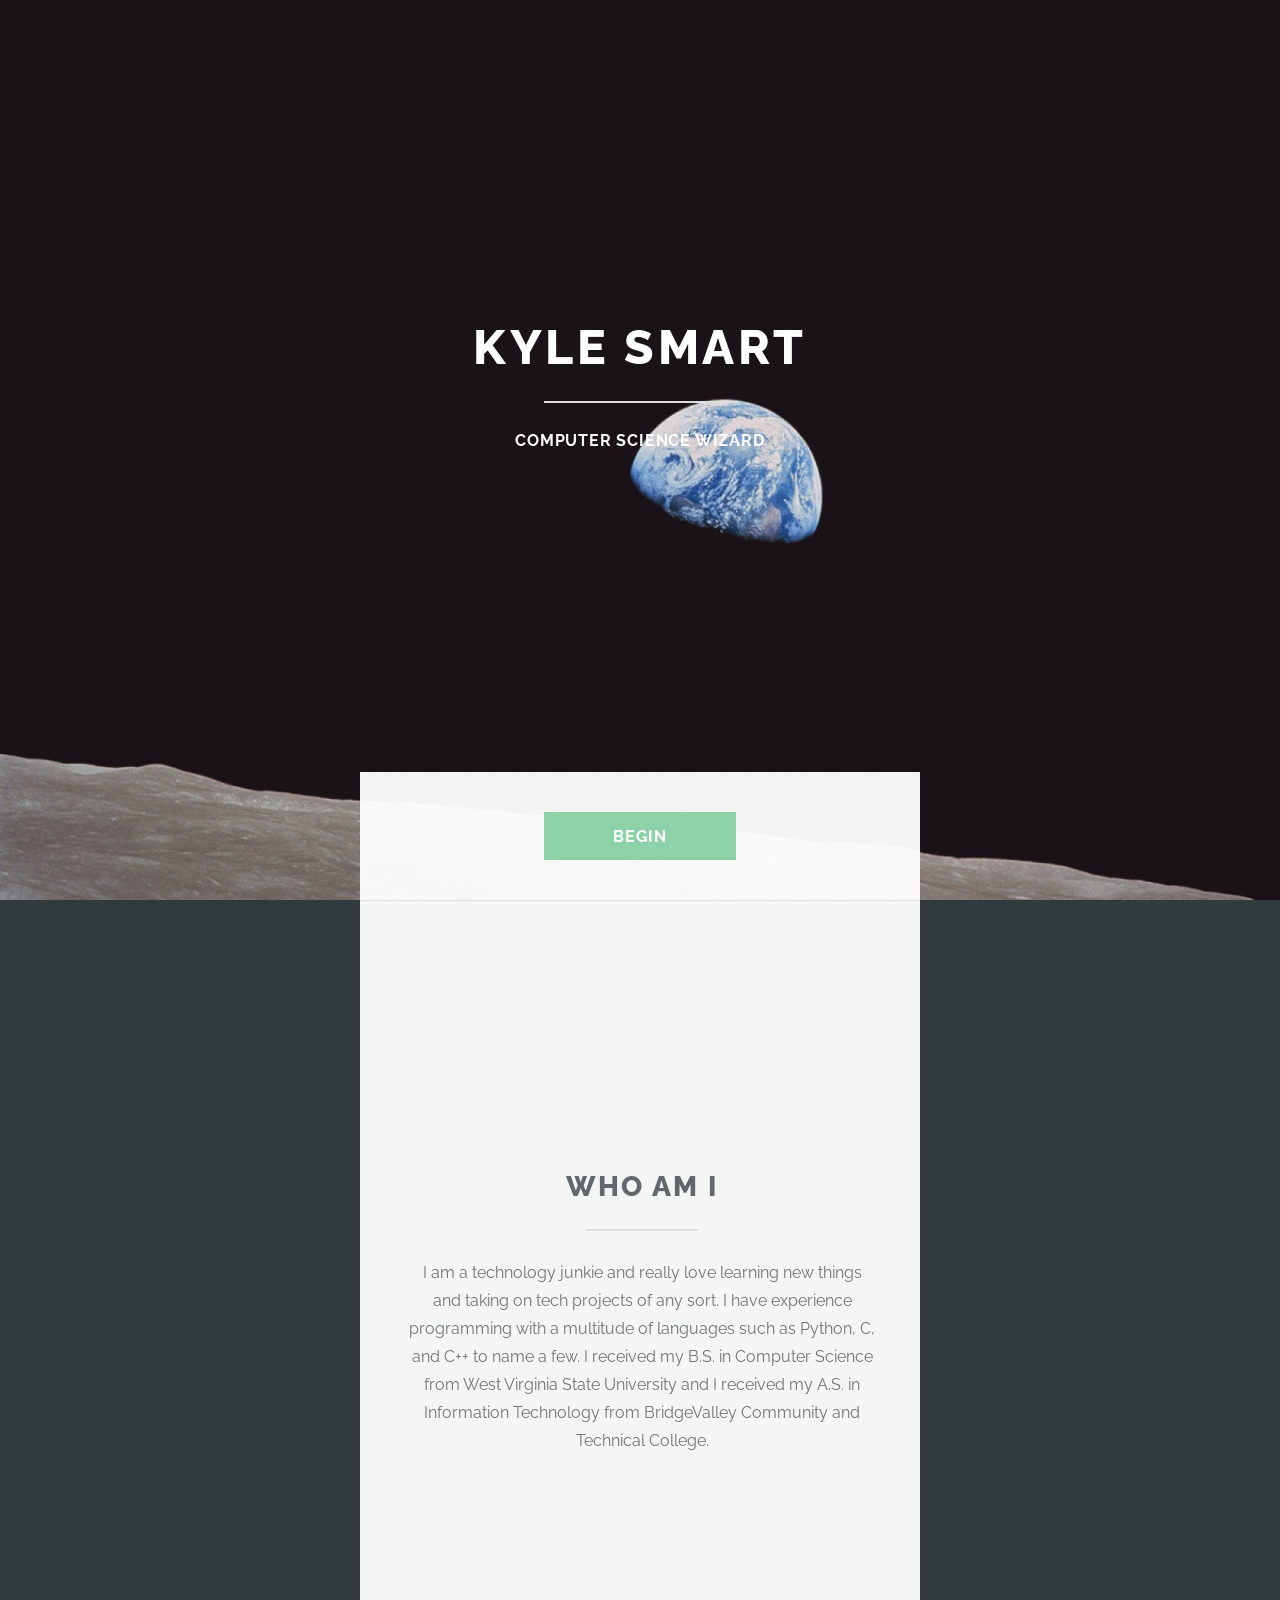
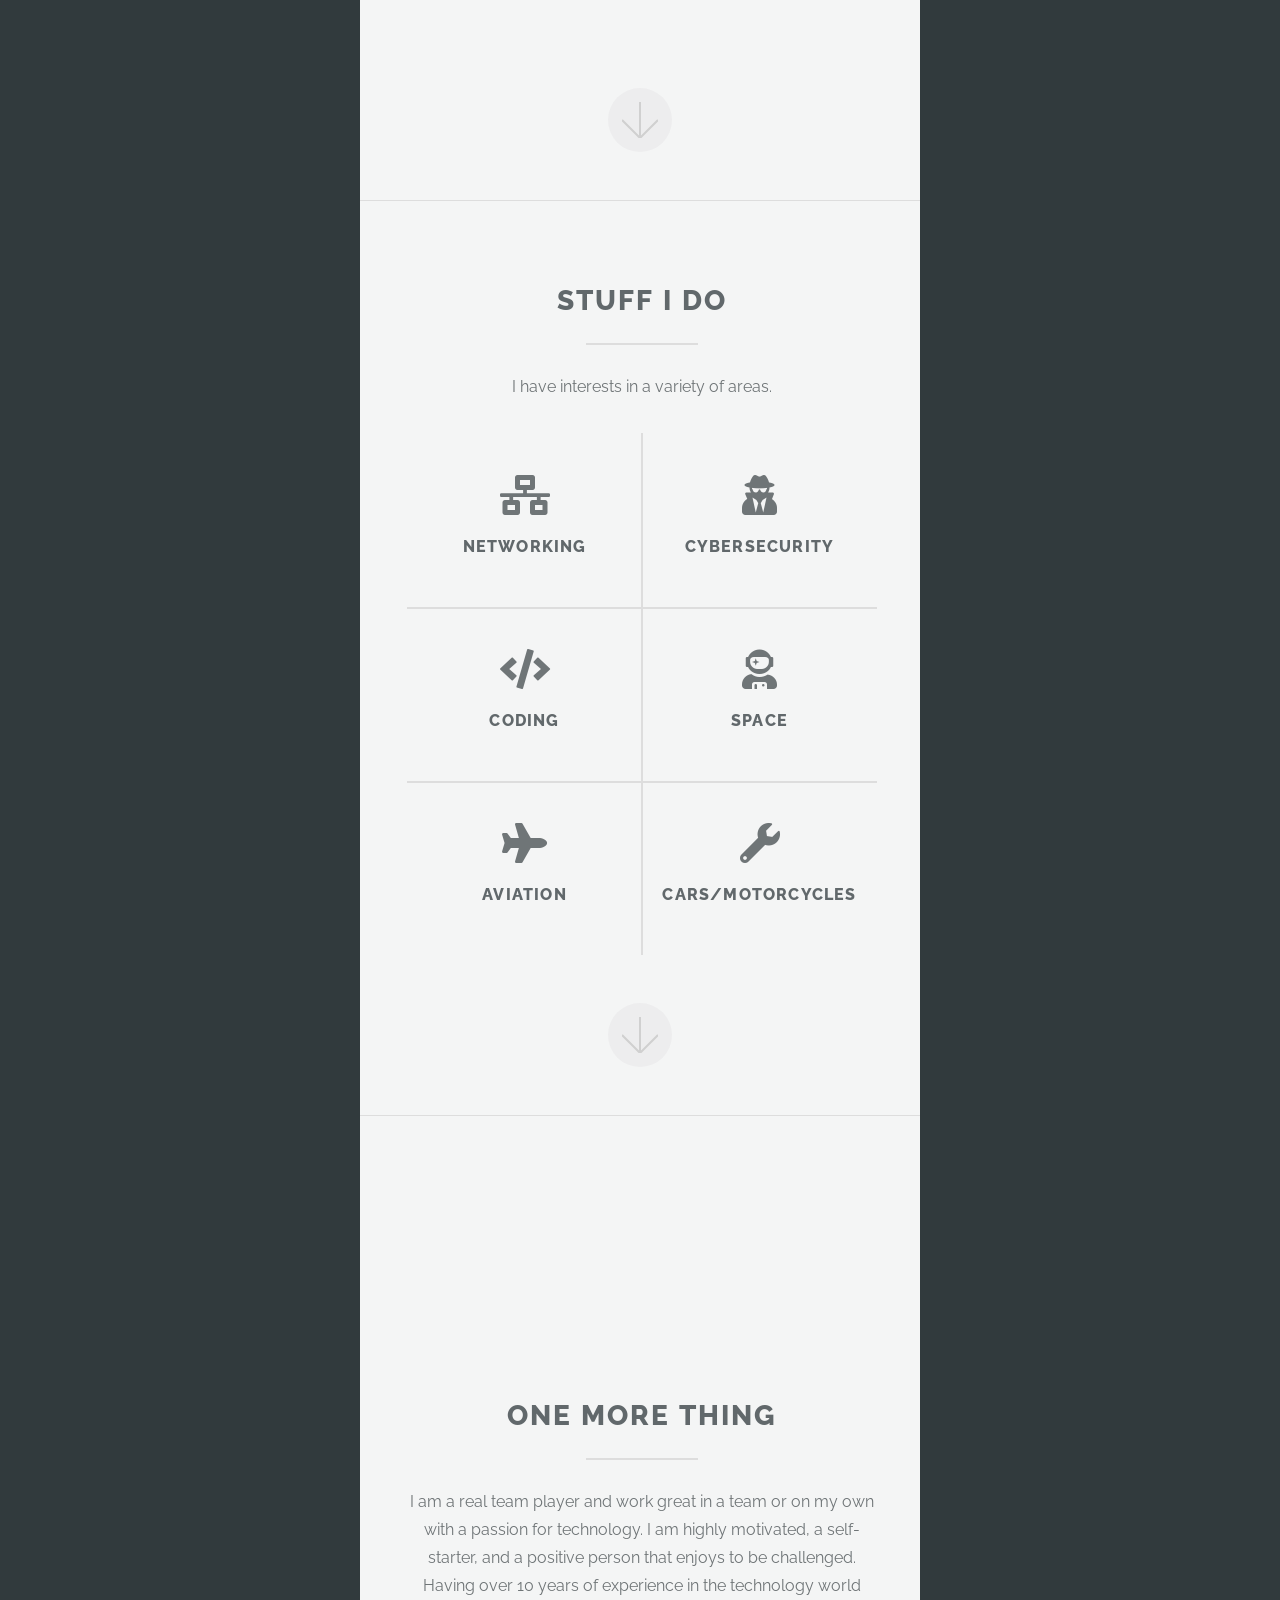
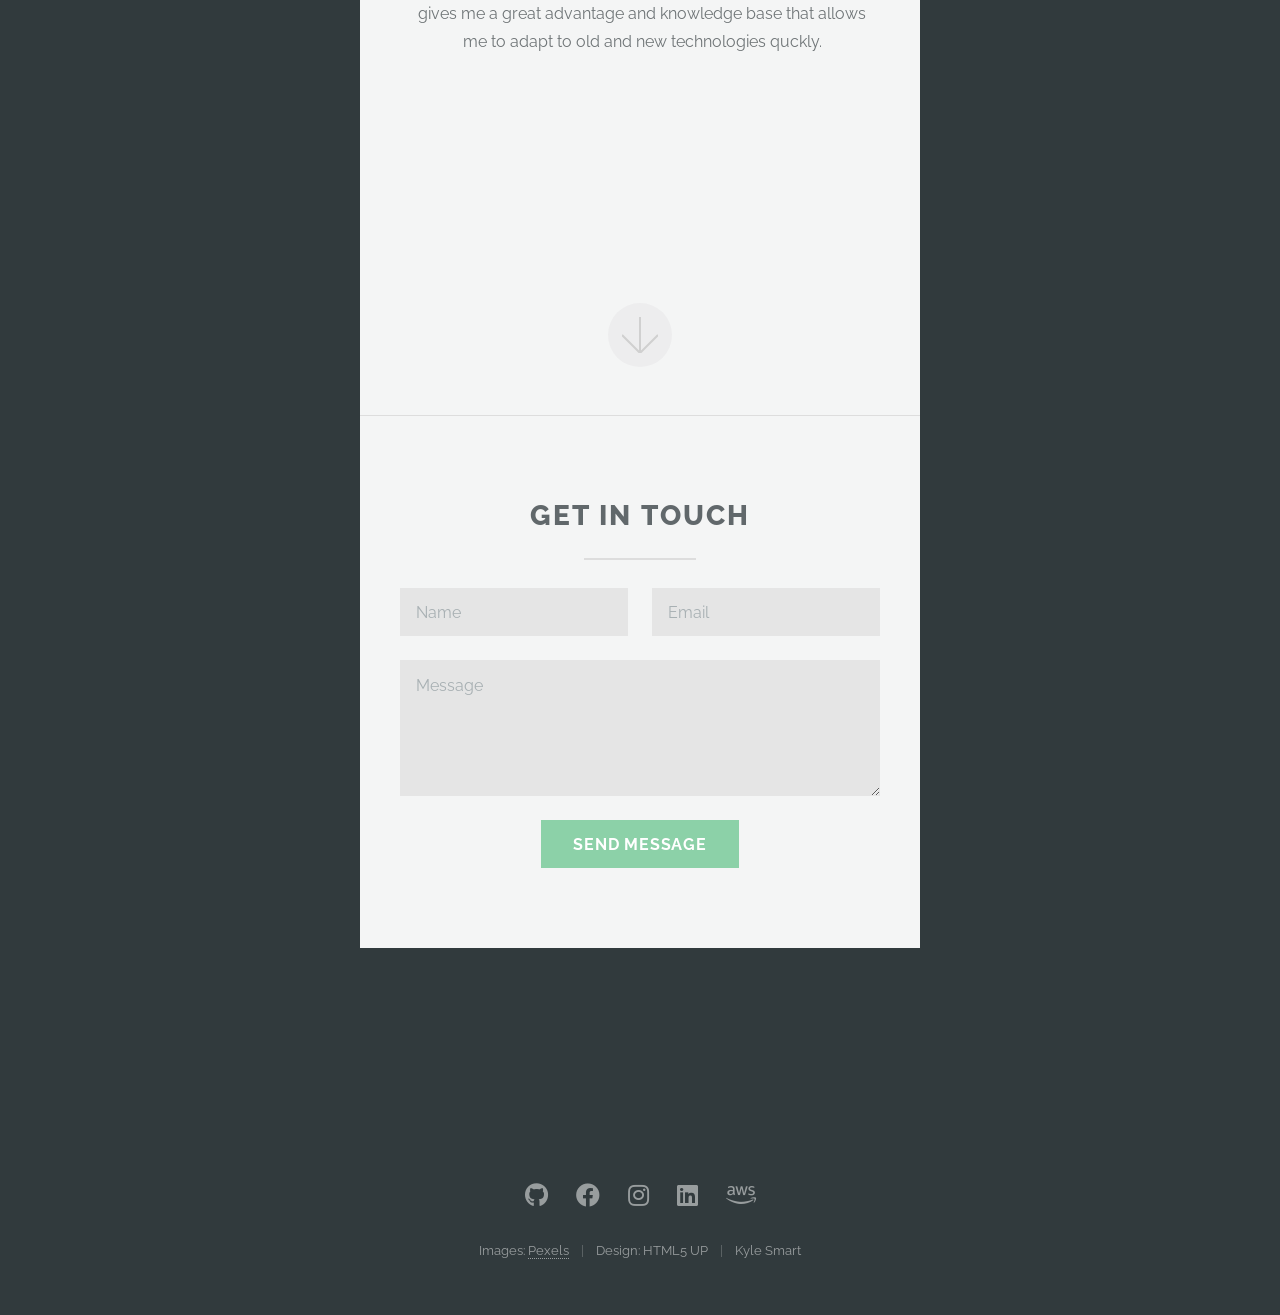
<file: index.html>
<!DOCTYPE HTML>

<html>
	<head>
		<title>Kyle Smart</title>
		<meta charset="utf-8" />
		<meta name="viewport" content="width=device-width, initial-scale=1, user-scalable=no" />
		<link rel="stylesheet" href="assets/css/main.css" />
	</head>
	<body class="is-preload">

		<!-- Header -->
			<section id="header">
				<header class="major">
					<h1>Kyle Smart</h1>
					<p>Computer Science Wizard</p>
				</header>
				<div class="container">
					<ul class="actions special">
						<li><a href="#one" class="button primary scrolly">Begin</a></li>
					</ul>
				</div>
			</section>

		<!-- One -->
			<section id="one" class="main special">
				<div class="container">
<!--- First Picture --->
					<span class="image fit primary"><img src="images/pic01.jpg" alt="" /></span>
					<div class="content">
						<header class="major">
							<h2>Who am I</h2>
						</header>
						<p>I am a technology junkie and really love learning new things and taking on tech projects of any
						sort. I have experience programming with a multitude of languages such as Python, C, and C++ to name a few. I 
						received my B.S. in Computer Science from West Virginia State University and I received my A.S. in Information Technology
						from BridgeValley Community and Technical College.</p>
					</div>
					<a href="#two" class="goto-next scrolly">Next</a>
				</div>
			</section>

		<!-- Two -->
			<section id="two" class="main special">
				<div class="container">
<!--- Second picture --->
					<span class="image fit primary"><img src="images/pic02.jpg" alt="" /></span>
					<div class="content">
						<header class="major">
							<h2>Stuff I do</h2>
						</header>
						<p>I have interests in a variety of areas.</p>
						<ul class="icons-grid">
							<li>
<!---images for stuff I do --->
								<span class="icon solid major fa-network-wired"></span>
								<h3>Networking</h3>
							</li>
							<li>
								<span class="icon solid major fa-user-secret"></span>
								<h3>Cybersecurity</h3>
							</li>
							<li>
								<span class="icon solid major fa-code"></span>
								<h3>Coding</h3>
							</li>
							<li>
								<span class="icon solid major fa-user-astronaut"></span>
								<h3>Space</h3>
							<li>
								<span class="icon solid major fa-plane"></span>
								<h3>Aviation</h3>
							</li>
							<li>
								<span class="icon solid major fa-wrench"></span>
								<h3>Cars/Motorcycles</h3>
								
							</li>
							</li>
						</ul>
					</div>
					<a href="#three" class="goto-next scrolly">Next</a>
				</div>
			</section>

		<!-- Three -->
			<section id="three" class="main special">
				<div class="container">
<!--- Thrid picture --->
					<span class="image fit primary"><img src="images/pic03.jpg" alt="" /></span>
					<div class="content">
						<header class="major">
							<h2>One more thing</h2>
						</header>
<!--- One more thing text --->
						<p>I am a real team player and work great in a team or on my own with a passion for technology. I am highly motivated, a self-starter, and a positive person that enjoys to be challenged. Having over 10 years of experience in the technology world gives me a great advantage and knowledge base that allows me to adapt to old and new technologies quckly.  </p>
					</div>
					<a href="#footer" class="goto-next scrolly">Next</a>
				</div>
			</section>

		<!-- Four -->
		

		<!-- Footer -->
			<section id="footer">
				<div class="container">
					<header class="major">
						<h2>Get in touch</h2>
					</header>
<!--- edit action to send email --->
					<script>
				        // define the callAPI function that takes a first name and last name as parameters
				        var callAPI = (name,email,message)=>{
				            // instantiate a headers object
				            var myHeaders = new Headers();
				            // add content type header to object
				            myHeaders.append("Content-Type", "application/json");
				            // using built in JSON utility package turn object to string and store in a variable
				            var raw = JSON.stringify({"name":name,"email":email, "message":message});
				            // create a JSON object with parameters for API call and store in a variable
				            var requestOptions = {
				                method: 'POST',
				                headers: myHeaders,
				                body: raw,
				                redirect: 'follow'
				            };
				            // make API call with parameters and use promises to get response
				            fetch("https://j47yoa6bg9.execute-api.us-east-2.amazonaws.com/websitedev", requestOptions)
				            .then(response => response.text())
				            //.then(result => alert(JSON.parse(result).body))
					    .then((value) => window.location.href = "https://mrkylesmart.com/thanks.html")
				            .catch(error => console.log('error', error));

				            //window.location.href = "https://mrkylesmart.com";
				        }
				    </script>
					<form>
						<div class="row gtr-uniform">
							<div class="col-6 col-12-xsmall"><input type="text" name="name" id="name" placeholder="Name" /></div>
							<div class="col-6 col-12-xsmall"><input type="email" name="email" id="email" placeholder="Email" /></div>
							<div class="col-12"><textarea name="message" id="message" placeholder="Message" rows="4"></textarea></div>
							<div class="col-12">
								<ul class="actions special">
									<li><input type="button" value="Send Message" class="primary" onclick="callAPI(document.getElementById('name').value,document.getElementById('email').value, document.getElementById('message').value)"/></li>
								</ul>
							</div>
						</div>
					</form>
				</div>
				<footer>
					<ul class="icons">
						<!-- GitHub -->
						<li><a href="https://github.com/kylesmart2/Code-examples" class="icon brands fab fa-github"><span class="label">GitHub</span></a></li>
						<!-- Facebook -->
						<li><a href="https://www.facebook.com/kyle.smart.9699/" class="icon brands alt fa-facebook"><span class="label">Facebook</span></a></li>
						<!-- Instagram -->
						<li><a href="https://www.instagram.com/kyle___smart/" class="icon brands alt fa-instagram"><span class="label">Instagram</span></a></li>
						<!-- Linkedin -->
						<li><a href="https://www.linkedin.com/in/smartkyle/" class="icon brands fab fa-linkedin"><span class="label">Linkedin</span></a></li>
						<!-- AWS -->
						<li><a href="https://aws.amazon.com/" class="icon brands alt fa-aws"><span class="label">AWS</span></a></li>
					</ul>
					<ul class="copyright">
						<li>Images: <a href="https://pexels.com">Pexels</a></li><li>Design: HTML5 UP</li><li>Kyle Smart</li>
					</ul>
				</footer>
			</section>

		<!-- Scripts -->
			<script src="assets/js/jquery.min.js"></script>
			<script src="assets/js/jquery.scrollex.min.js"></script>
			<script src="assets/js/jquery.scrolly.min.js"></script>
			<script src="assets/js/browser.min.js"></script>
			<script src="assets/js/breakpoints.min.js"></script>
			<script src="assets/js/util.js"></script>
			<script src="assets/js/main.js"></script>

	</body>
</html>
</file>
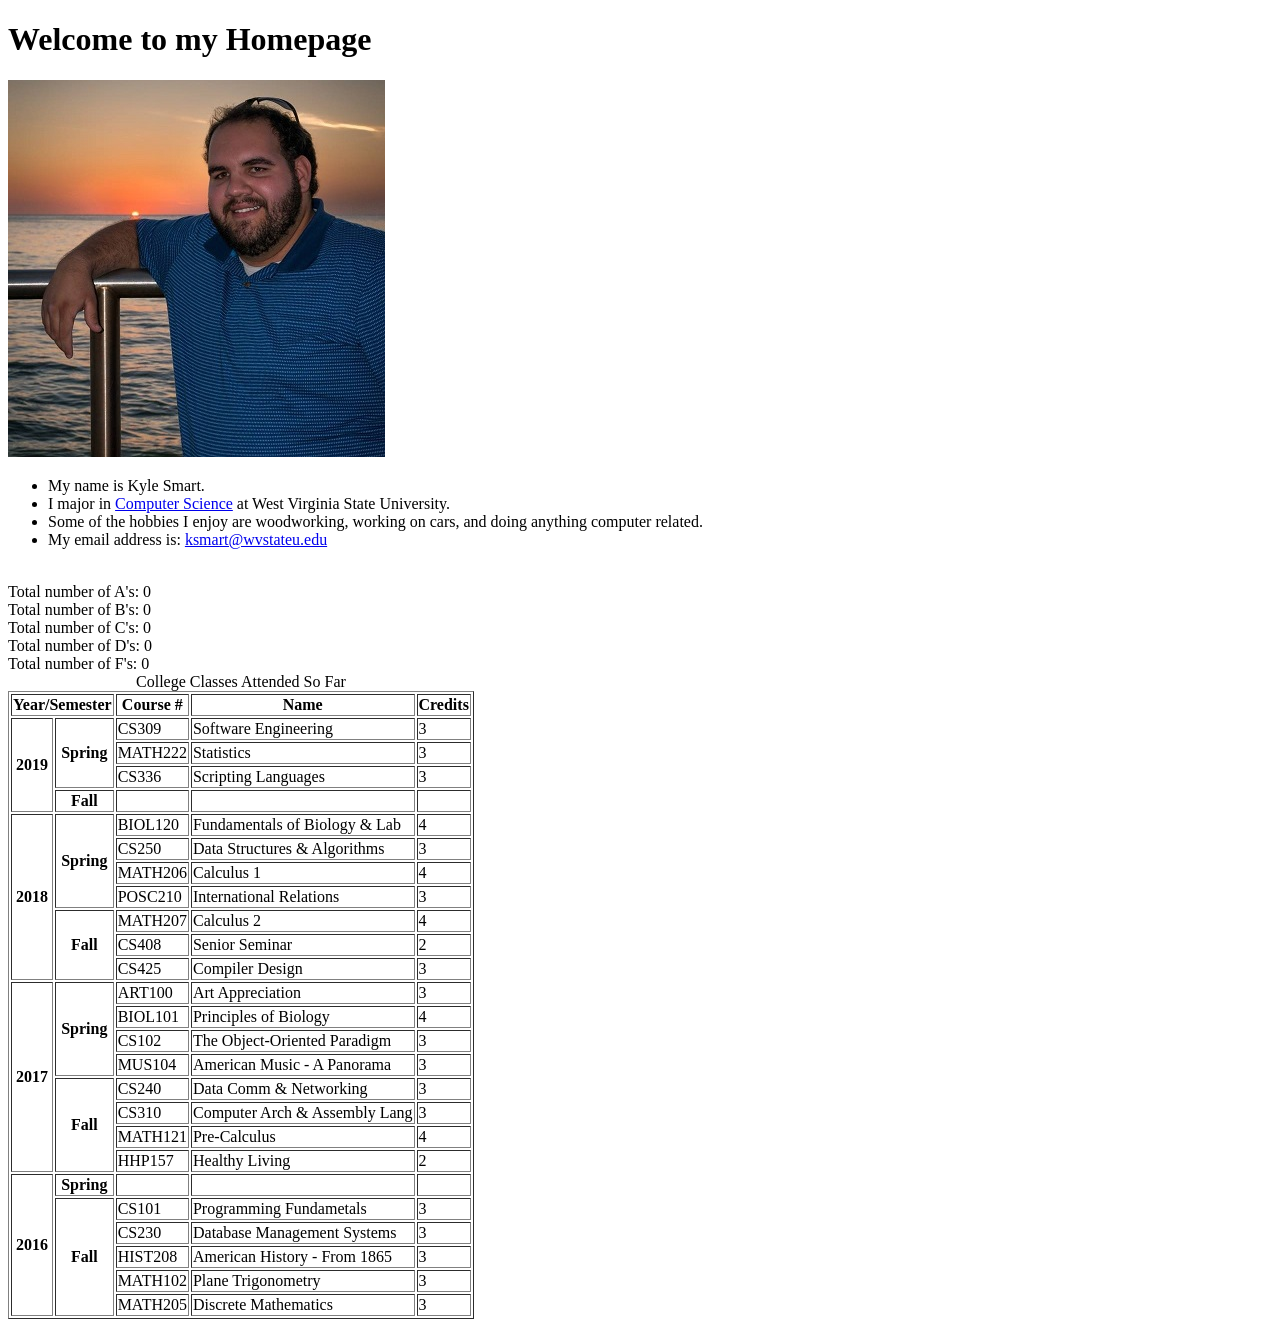
<file: index1.html>
<!DOCTYPE html>

<html>

	<head>
		<title>Welcome to Kyle Smart's Homepage!</title>
	</head>

	<body>
		<h1> Welcome to my Homepage </h1>

		<img src="portrait.jpg"> 

  		<ul>
   			<li> My name is Kyle Smart.</li>
   		 			<!-- Link to computer science webpage -->
  			<li> I major in <a href="http://math0.wvstateu.edu/math/">Computer Science</a> at West Virginia State University. </li>
  			<li> Some of the hobbies I enjoy are woodworking, working on cars, and doing anything computer related. </li>
  			<li> My email address is: <a href="mailto:ksmart@wvstateu.edu?Subject=I found your homepage">ksmart@wvstateu.edu </a> </li>
  		</ul>

  		<!-- Table of classes -->
  		<table border = "1" >
			<caption>College Classes Attended So Far</caption>
		<!--Header of column names -->
		<thead>
			<tr>
				<!--colspan merges number of columns specified-->
				<th colspan = "2"> 
				   Year/Semester</th>
				<th>Course #</th>
				<th>Name</th>
				<th>Credits</th>
			</tr>
		</thead>
		<tbody>
			<tr>
				<!--rowspan merges number of rows specified-->
				<!--align determines alignment in cell-->
				<!--th is table header and td is table data-->
				<th rowspan = "4" valign = "middle">
				   2019</th>
				<th rowspan = "3">
					Spring</th>
				<td>CS309</td>
				<td>Software Engineering</td>
				<td>3</td>
			</tr>
			<tr>
				<td>MATH222</td>
				<td>Statistics</td>
				<td>3</td>
			</tr>
			<tr>
				<td>CS336</td>
				<td>Scripting Languages</td>
				<td>3</td>
			</tr>
			<tr>
				<th rowspan = "1">
					Fall</th>
				<td>       </td>
				<td>          </td>
				<td> </td>
			</tr>
			<tr>
				<th rowspan = "7" valign = "middle">
				   2018</th>
				<th rowspan = "4">
					Spring</th>
				<td>BIOL120</td>
				<td>Fundamentals of Biology & Lab</td>
				<td>4</td>
			</tr>
			<tr>
				<td>CS250</td>
				<td>Data Structures & Algorithms</td>
				<td>3</td>
			</tr>
			<tr>
				<td>MATH206</td>
				<td>Calculus 1</td>
				<td>4</td>
			</tr>
			<tr>
				<td>POSC210</td>
				<td>International Relations</td>
				<td>3</td>
			</tr>
			<tr>
				<th rowspan = "3">
					Fall</th>
				<td>MATH207</td>
				<td>Calculus 2</td>
				<td>4</td>
			</tr>
			<tr>
				<td>CS408</td>
				<td>Senior Seminar</td>
				<td>2</td>
			</tr>
			<tr>
				<td>CS425</td>
				<td>Compiler Design</td>
				<td>3</td>
			</tr>
			<tr>
				<th rowspan = "8" valign = "middle">
				   2017</th>
				<th rowspan = "4">
					Spring</th>
				<td>ART100</td>
				<td>Art Appreciation</td>
				<td>3</td>
			</tr>
			<tr>
				<td>BIOL101</td>
				<td>Principles of Biology</td>
				<td>4</td>
			</tr>
			<tr>
				<td>CS102</td>
				<td>The Object-Oriented Paradigm</td>
				<td>3</td>
			</tr>
			<tr>
				<td>MUS104</td>
				<td>American Music - A Panorama</td>
				<td>3</td>
			</tr>
			<tr>
				<th rowspan = "4">
					Fall</th>
				<td>CS240</td>
				<td>Data Comm & Networking</td>
				<td>3</td>
			</tr>
			<tr>
				<td>CS310</td>
				<td>Computer Arch & Assembly Lang</td>
				<td>3</td>
			</tr>
			<tr>
				<td>MATH121</td>
				<td>Pre-Calculus</td>
				<td>4</td>
			</tr>
			<tr>
				<td>HHP157</td>
				<td>Healthy Living</td>
				<td>2</td>
			</tr>
			<tr>
				<th rowspan = "6" valign = "middle">
				   2016</th>
				<th rowspan = "1">
					Spring</th>
				<td>     </td>
				<td>                </td>
				<td> </td>
			</tr>
			<tr>
				<th rowspan = "5">
					Fall</th>
				<td>CS101</td>
				<td>Programming Fundametals</td>
				<td>3</td>
			</tr>
			<tr>
				<td>CS230</td>
				<td>Database Management Systems</td>
				<td>3</td>
			</tr>
			<tr>
				<td>HIST208</td>
				<td>American History - From 1865</td>
				<td>3</td>
			</tr>
			<tr>
				<td>MATH102</td>
				<td>Plane Trigonometry</td>
				<td>3</td>
			</tr>
			<tr>
				<td>MATH205</td>
				<td>Discrete Mathematics</td>
				<td>3</td>
			</tr>



		<script type = "text/javascript">
			var grade,
			score,
			A=B=C=D=F=0;
			counter = 1;

			do   
			{
				grade = window.prompt("Please enter your test percentage: ", "0");

				score = parseInt( grade )
				switch (true)	
				{
					case (score >= 90):
						A = A+1;
						break;
					case (score >= 80):
						B = B+1;
						break;
					case (score >= 70):
						C = C+1;
						break;
					case (score >= 60):
						D = D+1;
						break;
					case (score < 60):
						F = F+1;
						break;
					default:
						grade = window.prompt("Please enter a valid percentage: ", "0");
						score = parseInt( grade );

				}

				counter = counter + 1;

			}
			
			while(counter <= 10);

			document.write("<br>Total number of A's: " + A + "<br>Total number of B's: " +
				B + "<br>Total number of C's: " + C + "<br>Total number of D's: " + D +
				"<br>Total number of F's: " + F);
		</script>


		
	</body>



</html>
</file>
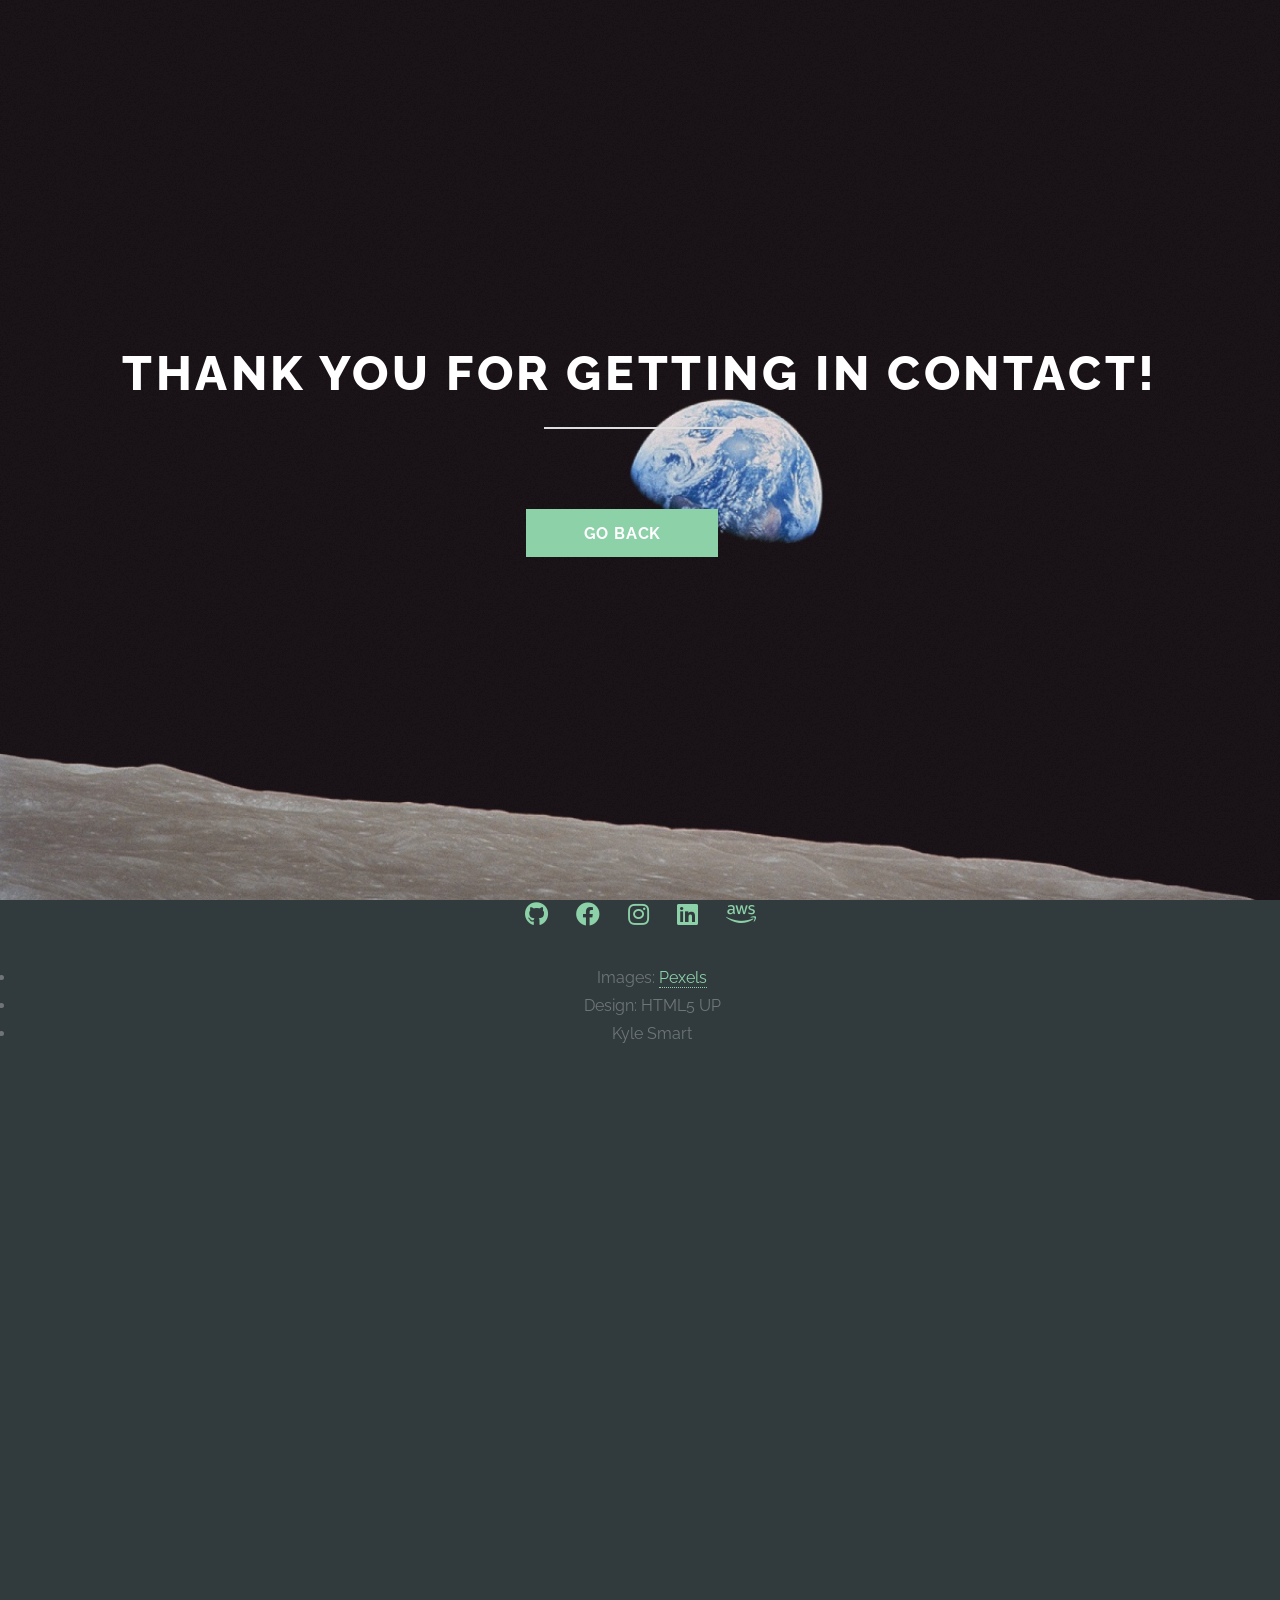
<file: thanks.html>
<!DOCTYPE HTML>

<html>
	<head>
		<title>Kyle Smart Thanks You</title>
		<meta charset="utf-8" />
		<meta name="viewport" content="width=device-width, initial-scale=1, user-scalable=no" />
		<link rel="stylesheet" href="assets/css/main.css" />
	</head>
	<body class="is-preload">

		<!-- Header -->
		<section id="header">
			<header class="major">
				<h1>Thank you for getting in contact!</h1>
				<div class="container2">
					<ul class="actions special">
						<li><a href="https://mrkylesmart.com" class="button primary scrolly">Go Back</a></li>
					</ul>
				</div>

					
			</header>
				
		</section>
        
    	<section id="footer">
    		<ul class="icons">
				<!-- GitHub -->
				<li><a href="https://github.com/kylesmart2/Code-examples" class="icon brands fab fa-github"><span class="label">GitHub</span></a></li>
				<!-- Facebook -->
				<li><a href="https://www.facebook.com/kyle.smart.9699/" class="icon brands alt fa-facebook"><span class="label">Facebook</span></a></li>
				<!-- Instagram -->
				<li><a href="https://www.instagram.com/kyle___smart/" class="icon brands alt fa-instagram"><span class="label">Instagram</span></a></li>
				<!-- Linkedin -->
				<li><a href="https://www.linkedin.com/in/smartkyle/" class="icon brands fab fa-linkedin"><span class="label">Linkedin</span></a></li>
				<!-- AWS -->
				<li><a href="https://aws.amazon.com/" class="icon brands alt fa-aws"><span class="label">AWS</span></a></li>
			</ul>
			<ul class="copyright">
				<li>Images: <a href="https://pexels.com">Pexels</a></li><li>Design: HTML5 UP</li><li>Kyle Smart</li>
			</ul>
        	
		</section>


		<!-- Scripts -->
			<script src="assets/js/jquery.min.js"></script>
			<script src="assets/js/jquery.scrollex.min.js"></script>
			<script src="assets/js/jquery.scrolly.min.js"></script>
			<script src="assets/js/browser.min.js"></script>
			<script src="assets/js/breakpoints.min.js"></script>
			<script src="assets/js/util.js"></script>
			<script src="assets/js/main.js"></script>

	</body>
</html>
</file>
<file: assets/css/main.css>
@import url("fontawesome-all.min.css");
@import url("https://fonts.googleapis.com/css?family=Raleway:400,400italic,700,800");

/*
	Highlights by HTML5 UP
	html5up.net | @ajlkn
	Free for personal and commercial use under the CCA 3.0 license (html5up.net/license)
*/

html, body, div, span, applet, object,
iframe, h1, h2, h3, h4, h5, h6, p, blockquote,
pre, a, abbr, acronym, address, big, cite,
code, del, dfn, em, img, ins, kbd, q, s, samp,
small, strike, strong, sub, sup, tt, var, b,
u, i, center, dl, dt, dd, ol, ul, li, fieldset,
form, label, legend, table, caption, tbody,
tfoot, thead, tr, th, td, article, aside,
canvas, details, embed, figure, figcaption,
footer, header, hgroup, menu, nav, output, ruby,
section, summary, time, mark, audio, video {
	margin: 0;
	padding: 0;
	border: 0;
	font-size: 100%;
	font: inherit;
	vertical-align: baseline;}

article, aside, details, figcaption, figure,
footer, header, hgroup, menu, nav, section {
	display: block;}

body {
	line-height: 1;
}

ol, ul {
	list-style: none;
}

blockquote, q {
	quotes: none;
}

	blockquote:before, blockquote:after, q:before, q:after {
		content: '';
		content: none;
	}

table {
	border-collapse: collapse;
	border-spacing: 0;
}

body {
	-webkit-text-size-adjust: none;
}

mark {
	background-color: transparent;
	color: inherit;
}

input::-moz-focus-inner {
	border: 0;
	padding: 0;
}

input, select, textarea {
	-moz-appearance: none;
	-webkit-appearance: none;
	-ms-appearance: none;
	appearance: none;
}

/* Basic */

	html {
		box-sizing: border-box;
	}

	*, *:before, *:after {
		box-sizing: inherit;
	}

	html {
		background-color: #313a3d;
		background-attachment: fixed,						fixed;
		background-image: url("images/overlay.png"), url("../../images/bg.jpg");
		background-position: top left,					center center;
		background-repeat: repeat,						none;
		background-size: auto,						cover;
	}

	html.is-preload *, html.is-preload *:before, html.is-preload *:after {
		-moz-animation: none !important;
		-webkit-animation: none !important;
		-ms-animation: none !important;
		animation: none !important;
		-moz-transition: none !important;
		-webkit-transition: none !important;
		-ms-transition: none !important;
		transition: none !important;
	}

	html.is-touch {
		height: 100vh;
		overflow: hidden;
	}

		html.is-touch #wrapper {
			-webkit-backface-visibility: hidden;
			-webkit-overflow-scrolling: touch;
			-webkit-transform: translate3d(0, 0, 0);
			height: 100vh;
			overflow: auto;
		}

	body, input, select, textarea {
		color: #6f7577;
		font-family: "Raleway", "Helvetica", sans-serif;
		font-size: 15pt;
		font-weight: 400;
		line-height: 1.75em;
	}

	a {
		-moz-transition: color 0.2s ease-in-out, border-bottom-color 0.2s ease-in-out;
		-webkit-transition: color 0.2s ease-in-out, border-bottom-color 0.2s ease-in-out;
		-ms-transition: color 0.2s ease-in-out, border-bottom-color 0.2s ease-in-out;
		transition: color 0.2s ease-in-out, border-bottom-color 0.2s ease-in-out;
		border-bottom: dotted 1px;
		color: #8cd1a8;
		text-decoration: none;
	}

		a:hover {
			border-bottom-color: transparent !important;
			color: #8cd1a8 !important;
			text-decoration: none;
		}

	strong, b {
		color: #61686b;
		font-weight: 700;
	}

	em, i {
		font-style: italic;
	}

	p {
		margin: 0 0 2em 0;
	}

	h1, h2, h3, h4, h5, h6 {
		color: #61686b;
		font-weight: 800;
		letter-spacing: 0.075em;
		line-height: 1em;
		margin: 0 0 1em 0;
		text-transform: uppercase;
	}

		h1 a, h2 a, h3 a, h4 a, h5 a, h6 a {
			color: inherit;
			text-decoration: none;
		}

	h2 {
		font-size: 1.75em;
		line-height: 1.5em;
	}

	h3 {
		font-size: 1em;
		line-height: 1.5em;
	}

	h4 {
		font-size: 0.9em;
		line-height: 1.5em;
	}

	h5 {
		font-size: 0.8em;
		line-height: 1.5em;
	}

	h6 {
		font-size: 0.7em;
		line-height: 1.5em;
	}

	sub {
		font-size: 0.8em;
		position: relative;
		top: 0.5em;
	}

	sup {
		font-size: 0.8em;
		position: relative;
		top: -0.5em;
	}

	hr {
		border: 0;
		border-bottom: solid 1px #dddddd;
		margin: 2em 0;
	}

		hr.major {
			margin: 3em 0;
		}

	blockquote {
		border-left: solid 6px #dddddd;
		font-style: italic;
		margin: 0 0 2em 0;
		padding: 0.5em 0 0.5em 1.5em;
	}

	code {
		background: rgba(144, 144, 144, 0.075);
		font-family: "Courier New", monospace;
		font-size: 0.9em;
		margin: 0 0.25em;
		padding: 0.25em 0.65em;
	}

	pre {
		-webkit-overflow-scrolling: touch;
		font-family: "Courier New", monospace;
		font-size: 0.9em;
		margin: 0 0 2em 0;
	}

		pre code {
			display: block;
			line-height: 1.75em;
			padding: 1em 1.5em;
			overflow-x: auto;
		}

	.align-left {
		text-align: left;
	}

	.align-center {
		text-align: center;
	}

	.align-right {
		text-align: right;
	}

/* Container */

	.container {
		margin: 0 auto;
		max-width: calc(100% - 4em);
		width: 35em;
	}

		.container.xsmall {
			width: 8.75em;
		}

		.container.small {
			width: 17.5em;
		}

		.container.medium {
			width: 26.25em;
		}

		.container.large {
			width: 43.75em;
		}

		.container.xlarge {
			width: 52.5em;
		}

		.container.max {
			width: 100%;
		}

		@media screen and (max-width: 980px) {

			.container {
				width: 80% !important;
				max-width: 100% !important;
			}

		}

		@media screen and (max-width: 480px) {

			.container {
				width: 100% !important;
			}

		}

/* Row */

	.row {
		display: flex;
		flex-wrap: wrap;
		box-sizing: border-box;
		align-items: stretch;
	}

		.row > * {
			box-sizing: border-box;
		}

		.row.gtr-uniform > * > :last-child {
			margin-bottom: 0;
		}

		.row.aln-left {
			justify-content: flex-start;
		}

		.row.aln-center {
			justify-content: center;
		}

		.row.aln-right {
			justify-content: flex-end;
		}

		.row.aln-top {
			align-items: flex-start;
		}

		.row.aln-middle {
			align-items: center;
		}

		.row.aln-bottom {
			align-items: flex-end;
		}

		.row > .imp {
			order: -1;
		}

		.row > .col-1 {
			width: 8.33333%;
		}

		.row > .off-1 {
			margin-left: 8.33333%;
		}

		.row > .col-2 {
			width: 16.66667%;
		}

		.row > .off-2 {
			margin-left: 16.66667%;
		}

		.row > .col-3 {
			width: 25%;
		}

		.row > .off-3 {
			margin-left: 25%;
		}

		.row > .col-4 {
			width: 33.33333%;
		}

		.row > .off-4 {
			margin-left: 33.33333%;
		}

		.row > .col-5 {
			width: 41.66667%;
		}

		.row > .off-5 {
			margin-left: 41.66667%;
		}

		.row > .col-6 {
			width: 50%;
		}

		.row > .off-6 {
			margin-left: 50%;
		}

		.row > .col-7 {
			width: 58.33333%;
		}

		.row > .off-7 {
			margin-left: 58.33333%;
		}

		.row > .col-8 {
			width: 66.66667%;
		}

		.row > .off-8 {
			margin-left: 66.66667%;
		}

		.row > .col-9 {
			width: 75%;
		}

		.row > .off-9 {
			margin-left: 75%;
		}

		.row > .col-10 {
			width: 83.33333%;
		}

		.row > .off-10 {
			margin-left: 83.33333%;
		}

		.row > .col-11 {
			width: 91.66667%;
		}

		.row > .off-11 {
			margin-left: 91.66667%;
		}

		.row > .col-12 {
			width: 100%;
		}

		.row > .off-12 {
			margin-left: 100%;
		}

		.row.gtr-0 {
			margin-top: 0;
			margin-left: 0em;
		}

			.row.gtr-0 > * {
				padding: 0 0 0 0em;
			}

			.row.gtr-0.gtr-uniform {
				margin-top: 0em;
			}

				.row.gtr-0.gtr-uniform > * {
					padding-top: 0em;
				}

		.row.gtr-25 {
			margin-top: 0;
			margin-left: -0.375em;
		}

			.row.gtr-25 > * {
				padding: 0 0 0 0.375em;
			}

			.row.gtr-25.gtr-uniform {
				margin-top: -0.375em;
			}

				.row.gtr-25.gtr-uniform > * {
					padding-top: 0.375em;
				}

		.row.gtr-50 {
			margin-top: 0;
			margin-left: -0.75em;
		}

			.row.gtr-50 > * {
				padding: 0 0 0 0.75em;
			}

			.row.gtr-50.gtr-uniform {
				margin-top: -0.75em;
			}

				.row.gtr-50.gtr-uniform > * {
					padding-top: 0.75em;
				}

		.row {
			margin-top: 0;
			margin-left: -1.5em;
		}

			.row > * {
				padding: 0 0 0 1.5em;
			}

			.row.gtr-uniform {
				margin-top: -1.5em;
			}

				.row.gtr-uniform > * {
					padding-top: 1.5em;
				}

		.row.gtr-150 {
			margin-top: 0;
			margin-left: -2.25em;
		}

			.row.gtr-150 > * {
				padding: 0 0 0 2.25em;
			}

			.row.gtr-150.gtr-uniform {
				margin-top: -2.25em;
			}

				.row.gtr-150.gtr-uniform > * {
					padding-top: 2.25em;
				}

		.row.gtr-200 {
			margin-top: 0;
			margin-left: -3em;
		}

			.row.gtr-200 > * {
				padding: 0 0 0 3em;
			}

			.row.gtr-200.gtr-uniform {
				margin-top: -3em;
			}

				.row.gtr-200.gtr-uniform > * {
					padding-top: 3em;
				}

		@media screen and (max-width: 1680px) {

			.row {
				display: flex;
				flex-wrap: wrap;
				box-sizing: border-box;
				align-items: stretch;
			}

				.row > * {
					box-sizing: border-box;
				}

				.row.gtr-uniform > * > :last-child {
					margin-bottom: 0;
				}

				.row.aln-left {
					justify-content: flex-start;
				}

				.row.aln-center {
					justify-content: center;
				}

				.row.aln-right {
					justify-content: flex-end;
				}

				.row.aln-top {
					align-items: flex-start;
				}

				.row.aln-middle {
					align-items: center;
				}

				.row.aln-bottom {
					align-items: flex-end;
				}

				.row > .imp-large {
					order: -1;
				}

				.row > .col-1-large {
					width: 8.33333%;
				}

				.row > .off-1-large {
					margin-left: 8.33333%;
				}

				.row > .col-2-large {
					width: 16.66667%;
				}

				.row > .off-2-large {
					margin-left: 16.66667%;
				}

				.row > .col-3-large {
					width: 25%;
				}

				.row > .off-3-large {
					margin-left: 25%;
				}

				.row > .col-4-large {
					width: 33.33333%;
				}

				.row > .off-4-large {
					margin-left: 33.33333%;
				}

				.row > .col-5-large {
					width: 41.66667%;
				}

				.row > .off-5-large {
					margin-left: 41.66667%;
				}

				.row > .col-6-large {
					width: 50%;
				}

				.row > .off-6-large {
					margin-left: 50%;
				}

				.row > .col-7-large {
					width: 58.33333%;
				}

				.row > .off-7-large {
					margin-left: 58.33333%;
				}

				.row > .col-8-large {
					width: 66.66667%;
				}

				.row > .off-8-large {
					margin-left: 66.66667%;
				}

				.row > .col-9-large {
					width: 75%;
				}

				.row > .off-9-large {
					margin-left: 75%;
				}

				.row > .col-10-large {
					width: 83.33333%;
				}

				.row > .off-10-large {
					margin-left: 83.33333%;
				}

				.row > .col-11-large {
					width: 91.66667%;
				}

				.row > .off-11-large {
					margin-left: 91.66667%;
				}

				.row > .col-12-large {
					width: 100%;
				}

				.row > .off-12-large {
					margin-left: 100%;
				}

				.row.gtr-0 {
					margin-top: 0;
					margin-left: 0em;
				}

					.row.gtr-0 > * {
						padding: 0 0 0 0em;
					}

					.row.gtr-0.gtr-uniform {
						margin-top: 0em;
					}

						.row.gtr-0.gtr-uniform > * {
							padding-top: 0em;
						}

				.row.gtr-25 {
					margin-top: 0;
					margin-left: -0.375em;
				}

					.row.gtr-25 > * {
						padding: 0 0 0 0.375em;
					}

					.row.gtr-25.gtr-uniform {
						margin-top: -0.375em;
					}

						.row.gtr-25.gtr-uniform > * {
							padding-top: 0.375em;
						}

				.row.gtr-50 {
					margin-top: 0;
					margin-left: -0.75em;
				}

					.row.gtr-50 > * {
						padding: 0 0 0 0.75em;
					}

					.row.gtr-50.gtr-uniform {
						margin-top: -0.75em;
					}

						.row.gtr-50.gtr-uniform > * {
							padding-top: 0.75em;
						}

				.row {
					margin-top: 0;
					margin-left: -1.5em;
				}

					.row > * {
						padding: 0 0 0 1.5em;
					}

					.row.gtr-uniform {
						margin-top: -1.5em;
					}

						.row.gtr-uniform > * {
							padding-top: 1.5em;
						}

				.row.gtr-150 {
					margin-top: 0;
					margin-left: -2.25em;
				}

					.row.gtr-150 > * {
						padding: 0 0 0 2.25em;
					}

					.row.gtr-150.gtr-uniform {
						margin-top: -2.25em;
					}

						.row.gtr-150.gtr-uniform > * {
							padding-top: 2.25em;
						}

				.row.gtr-200 {
					margin-top: 0;
					margin-left: -3em;
				}

					.row.gtr-200 > * {
						padding: 0 0 0 3em;
					}

					.row.gtr-200.gtr-uniform {
						margin-top: -3em;
					}

						.row.gtr-200.gtr-uniform > * {
							padding-top: 3em;
						}

		}

		@media screen and (max-width: 980px) {

			.row {
				display: flex;
				flex-wrap: wrap;
				box-sizing: border-box;
				align-items: stretch;
			}

				.row > * {
					box-sizing: border-box;
				}

				.row.gtr-uniform > * > :last-child {
					margin-bottom: 0;
				}

				.row.aln-left {
					justify-content: flex-start;
				}

				.row.aln-center {
					justify-content: center;
				}

				.row.aln-right {
					justify-content: flex-end;
				}

				.row.aln-top {
					align-items: flex-start;
				}

				.row.aln-middle {
					align-items: center;
				}

				.row.aln-bottom {
					align-items: flex-end;
				}

				.row > .imp-medium {
					order: -1;
				}

				.row > .col-1-medium {
					width: 8.33333%;
				}

				.row > .off-1-medium {
					margin-left: 8.33333%;
				}

				.row > .col-2-medium {
					width: 16.66667%;
				}

				.row > .off-2-medium {
					margin-left: 16.66667%;
				}

				.row > .col-3-medium {
					width: 25%;
				}

				.row > .off-3-medium {
					margin-left: 25%;
				}

				.row > .col-4-medium {
					width: 33.33333%;
				}

				.row > .off-4-medium {
					margin-left: 33.33333%;
				}

				.row > .col-5-medium {
					width: 41.66667%;
				}

				.row > .off-5-medium {
					margin-left: 41.66667%;
				}

				.row > .col-6-medium {
					width: 50%;
				}

				.row > .off-6-medium {
					margin-left: 50%;
				}

				.row > .col-7-medium {
					width: 58.33333%;
				}

				.row > .off-7-medium {
					margin-left: 58.33333%;
				}

				.row > .col-8-medium {
					width: 66.66667%;
				}

				.row > .off-8-medium {
					margin-left: 66.66667%;
				}

				.row > .col-9-medium {
					width: 75%;
				}

				.row > .off-9-medium {
					margin-left: 75%;
				}

				.row > .col-10-medium {
					width: 83.33333%;
				}

				.row > .off-10-medium {
					margin-left: 83.33333%;
				}

				.row > .col-11-medium {
					width: 91.66667%;
				}

				.row > .off-11-medium {
					margin-left: 91.66667%;
				}

				.row > .col-12-medium {
					width: 100%;
				}

				.row > .off-12-medium {
					margin-left: 100%;
				}

				.row.gtr-0 {
					margin-top: 0;
					margin-left: 0em;
				}

					.row.gtr-0 > * {
						padding: 0 0 0 0em;
					}

					.row.gtr-0.gtr-uniform {
						margin-top: 0em;
					}

						.row.gtr-0.gtr-uniform > * {
							padding-top: 0em;
						}

				.row.gtr-25 {
					margin-top: 0;
					margin-left: -0.375em;
				}

					.row.gtr-25 > * {
						padding: 0 0 0 0.375em;
					}

					.row.gtr-25.gtr-uniform {
						margin-top: -0.375em;
					}

						.row.gtr-25.gtr-uniform > * {
							padding-top: 0.375em;
						}

				.row.gtr-50 {
					margin-top: 0;
					margin-left: -0.75em;
				}

					.row.gtr-50 > * {
						padding: 0 0 0 0.75em;
					}

					.row.gtr-50.gtr-uniform {
						margin-top: -0.75em;
					}

						.row.gtr-50.gtr-uniform > * {
							padding-top: 0.75em;
						}

				.row {
					margin-top: 0;
					margin-left: -1.5em;
				}

					.row > * {
						padding: 0 0 0 1.5em;
					}

					.row.gtr-uniform {
						margin-top: -1.5em;
					}

						.row.gtr-uniform > * {
							padding-top: 1.5em;
						}

				.row.gtr-150 {
					margin-top: 0;
					margin-left: -2.25em;
				}

					.row.gtr-150 > * {
						padding: 0 0 0 2.25em;
					}

					.row.gtr-150.gtr-uniform {
						margin-top: -2.25em;
					}

						.row.gtr-150.gtr-uniform > * {
							padding-top: 2.25em;
						}

				.row.gtr-200 {
					margin-top: 0;
					margin-left: -3em;
				}

					.row.gtr-200 > * {
						padding: 0 0 0 3em;
					}

					.row.gtr-200.gtr-uniform {
						margin-top: -3em;
					}

						.row.gtr-200.gtr-uniform > * {
							padding-top: 3em;
						}

		}

		@media screen and (max-width: 736px) {

			.row {
				display: flex;
				flex-wrap: wrap;
				box-sizing: border-box;
				align-items: stretch;
			}

				.row > * {
					box-sizing: border-box;
				}

				.row.gtr-uniform > * > :last-child {
					margin-bottom: 0;
				}

				.row.aln-left {
					justify-content: flex-start;
				}

				.row.aln-center {
					justify-content: center;
				}

				.row.aln-right {
					justify-content: flex-end;
				}

				.row.aln-top {
					align-items: flex-start;
				}

				.row.aln-middle {
					align-items: center;
				}

				.row.aln-bottom {
					align-items: flex-end;
				}

				.row > .imp-small {
					order: -1;
				}

				.row > .col-1-small {
					width: 8.33333%;
				}

				.row > .off-1-small {
					margin-left: 8.33333%;
				}

				.row > .col-2-small {
					width: 16.66667%;
				}

				.row > .off-2-small {
					margin-left: 16.66667%;
				}

				.row > .col-3-small {
					width: 25%;
				}

				.row > .off-3-small {
					margin-left: 25%;
				}

				.row > .col-4-small {
					width: 33.33333%;
				}

				.row > .off-4-small {
					margin-left: 33.33333%;
				}

				.row > .col-5-small {
					width: 41.66667%;
				}

				.row > .off-5-small {
					margin-left: 41.66667%;
				}

				.row > .col-6-small {
					width: 50%;
				}

				.row > .off-6-small {
					margin-left: 50%;
				}

				.row > .col-7-small {
					width: 58.33333%;
				}

				.row > .off-7-small {
					margin-left: 58.33333%;
				}

				.row > .col-8-small {
					width: 66.66667%;
				}

				.row > .off-8-small {
					margin-left: 66.66667%;
				}

				.row > .col-9-small {
					width: 75%;
				}

				.row > .off-9-small {
					margin-left: 75%;
				}

				.row > .col-10-small {
					width: 83.33333%;
				}

				.row > .off-10-small {
					margin-left: 83.33333%;
				}

				.row > .col-11-small {
					width: 91.66667%;
				}

				.row > .off-11-small {
					margin-left: 91.66667%;
				}

				.row > .col-12-small {
					width: 100%;
				}

				.row > .off-12-small {
					margin-left: 100%;
				}

				.row.gtr-0 {
					margin-top: 0;
					margin-left: 0em;
				}

					.row.gtr-0 > * {
						padding: 0 0 0 0em;
					}

					.row.gtr-0.gtr-uniform {
						margin-top: 0em;
					}

						.row.gtr-0.gtr-uniform > * {
							padding-top: 0em;
						}

				.row.gtr-25 {
					margin-top: 0;
					margin-left: -0.25em;
				}

					.row.gtr-25 > * {
						padding: 0 0 0 0.25em;
					}

					.row.gtr-25.gtr-uniform {
						margin-top: -0.25em;
					}

						.row.gtr-25.gtr-uniform > * {
							padding-top: 0.25em;
						}

				.row.gtr-50 {
					margin-top: 0;
					margin-left: -0.5em;
				}

					.row.gtr-50 > * {
						padding: 0 0 0 0.5em;
					}

					.row.gtr-50.gtr-uniform {
						margin-top: -0.5em;
					}

						.row.gtr-50.gtr-uniform > * {
							padding-top: 0.5em;
						}

				.row {
					margin-top: 0;
					margin-left: -1em;
				}

					.row > * {
						padding: 0 0 0 1em;
					}

					.row.gtr-uniform {
						margin-top: -1em;
					}

						.row.gtr-uniform > * {
							padding-top: 1em;
						}

				.row.gtr-150 {
					margin-top: 0;
					margin-left: -1.5em;
				}

					.row.gtr-150 > * {
						padding: 0 0 0 1.5em;
					}

					.row.gtr-150.gtr-uniform {
						margin-top: -1.5em;
					}

						.row.gtr-150.gtr-uniform > * {
							padding-top: 1.5em;
						}

				.row.gtr-200 {
					margin-top: 0;
					margin-left: -2em;
				}

					.row.gtr-200 > * {
						padding: 0 0 0 2em;
					}

					.row.gtr-200.gtr-uniform {
						margin-top: -2em;
					}

						.row.gtr-200.gtr-uniform > * {
							padding-top: 2em;
						}

		}

		@media screen and (max-width: 480px) {

			.row {
				display: flex;
				flex-wrap: wrap;
				box-sizing: border-box;
				align-items: stretch;
			}

				.row > * {
					box-sizing: border-box;
				}

				.row.gtr-uniform > * > :last-child {
					margin-bottom: 0;
				}

				.row.aln-left {
					justify-content: flex-start;
				}

				.row.aln-center {
					justify-content: center;
				}

				.row.aln-right {
					justify-content: flex-end;
				}

				.row.aln-top {
					align-items: flex-start;
				}

				.row.aln-middle {
					align-items: center;
				}

				.row.aln-bottom {
					align-items: flex-end;
				}

				.row > .imp-xsmall {
					order: -1;
				}

				.row > .col-1-xsmall {
					width: 8.33333%;
				}

				.row > .off-1-xsmall {
					margin-left: 8.33333%;
				}

				.row > .col-2-xsmall {
					width: 16.66667%;
				}

				.row > .off-2-xsmall {
					margin-left: 16.66667%;
				}

				.row > .col-3-xsmall {
					width: 25%;
				}

				.row > .off-3-xsmall {
					margin-left: 25%;
				}

				.row > .col-4-xsmall {
					width: 33.33333%;
				}

				.row > .off-4-xsmall {
					margin-left: 33.33333%;
				}

				.row > .col-5-xsmall {
					width: 41.66667%;
				}

				.row > .off-5-xsmall {
					margin-left: 41.66667%;
				}

				.row > .col-6-xsmall {
					width: 50%;
				}

				.row > .off-6-xsmall {
					margin-left: 50%;
				}

				.row > .col-7-xsmall {
					width: 58.33333%;
				}

				.row > .off-7-xsmall {
					margin-left: 58.33333%;
				}

				.row > .col-8-xsmall {
					width: 66.66667%;
				}

				.row > .off-8-xsmall {
					margin-left: 66.66667%;
				}

				.row > .col-9-xsmall {
					width: 75%;
				}

				.row > .off-9-xsmall {
					margin-left: 75%;
				}

				.row > .col-10-xsmall {
					width: 83.33333%;
				}

				.row > .off-10-xsmall {
					margin-left: 83.33333%;
				}

				.row > .col-11-xsmall {
					width: 91.66667%;
				}

				.row > .off-11-xsmall {
					margin-left: 91.66667%;
				}

				.row > .col-12-xsmall {
					width: 100%;
				}

				.row > .off-12-xsmall {
					margin-left: 100%;
				}

				.row.gtr-0 {
					margin-top: 0;
					margin-left: 0em;
				}

					.row.gtr-0 > * {
						padding: 0 0 0 0em;
					}

					.row.gtr-0.gtr-uniform {
						margin-top: 0em;
					}

						.row.gtr-0.gtr-uniform > * {
							padding-top: 0em;
						}

				.row.gtr-25 {
					margin-top: 0;
					margin-left: -0.25em;
				}

					.row.gtr-25 > * {
						padding: 0 0 0 0.25em;
					}

					.row.gtr-25.gtr-uniform {
						margin-top: -0.25em;
					}

						.row.gtr-25.gtr-uniform > * {
							padding-top: 0.25em;
						}

				.row.gtr-50 {
					margin-top: 0;
					margin-left: -0.5em;
				}

					.row.gtr-50 > * {
						padding: 0 0 0 0.5em;
					}

					.row.gtr-50.gtr-uniform {
						margin-top: -0.5em;
					}

						.row.gtr-50.gtr-uniform > * {
							padding-top: 0.5em;
						}

				.row {
					margin-top: 0;
					margin-left: -1em;
				}

					.row > * {
						padding: 0 0 0 1em;
					}

					.row.gtr-uniform {
						margin-top: -1em;
					}

						.row.gtr-uniform > * {
							padding-top: 1em;
						}

				.row.gtr-150 {
					margin-top: 0;
					margin-left: -1.5em;
				}

					.row.gtr-150 > * {
						padding: 0 0 0 1.5em;
					}

					.row.gtr-150.gtr-uniform {
						margin-top: -1.5em;
					}

						.row.gtr-150.gtr-uniform > * {
							padding-top: 1.5em;
						}

				.row.gtr-200 {
					margin-top: 0;
					margin-left: -2em;
				}

					.row.gtr-200 > * {
						padding: 0 0 0 2em;
					}

					.row.gtr-200.gtr-uniform {
						margin-top: -2em;
					}

						.row.gtr-200.gtr-uniform > * {
							padding-top: 2em;
						}

		}

/* Loader */

	@-moz-keyframes spinner-show {
		0% {
			opacity: 0;
		}

		100% {
			opacity: 1;
		}
	}

	@-webkit-keyframes spinner-show {
		0% {
			opacity: 0;
		}

		100% {
			opacity: 1;
		}
	}

	@-ms-keyframes spinner-show {
		0% {
			opacity: 0;
		}

		100% {
			opacity: 1;
		}
	}

	@keyframes spinner-show {
		0% {
			opacity: 0;
		}

		100% {
			opacity: 1;
		}
	}

	@-moz-keyframes spinner-hide {
		0% {
			color: #464e50;
			z-index: 10001;
			-moz-transform: scale(1) rotate(0deg);
			-webkit-transform: scale(1) rotate(0deg);
			-ms-transform: scale(1) rotate(0deg);
			transform: scale(1) rotate(0deg);
		}

		99% {
			color: #313a3d;
			z-index: 10001;
			-moz-transform: scale(0.5) rotate(360deg);
			-webkit-transform: scale(0.5) rotate(360deg);
			-ms-transform: scale(0.5) rotate(360deg);
			transform: scale(0.5) rotate(360deg);
		}

		100% {
			color: #313a3d;
			z-index: -1;
			-moz-transform: scale(0) rotate(360deg);
			-webkit-transform: scale(0) rotate(360deg);
			-ms-transform: scale(0) rotate(360deg);
			transform: scale(0) rotate(360deg);
		}
	}

	@-webkit-keyframes spinner-hide {
		0% {
			color: #464e50;
			z-index: 10001;
			-moz-transform: scale(1) rotate(0deg);
			-webkit-transform: scale(1) rotate(0deg);
			-ms-transform: scale(1) rotate(0deg);
			transform: scale(1) rotate(0deg);
		}

		99% {
			color: #313a3d;
			z-index: 10001;
			-moz-transform: scale(0.5) rotate(360deg);
			-webkit-transform: scale(0.5) rotate(360deg);
			-ms-transform: scale(0.5) rotate(360deg);
			transform: scale(0.5) rotate(360deg);
		}

		100% {
			color: #313a3d;
			z-index: -1;
			-moz-transform: scale(0) rotate(360deg);
			-webkit-transform: scale(0) rotate(360deg);
			-ms-transform: scale(0) rotate(360deg);
			transform: scale(0) rotate(360deg);
		}
	}

	@-ms-keyframes spinner-hide {
		0% {
			color: #464e50;
			z-index: 10001;
			-moz-transform: scale(1) rotate(0deg);
			-webkit-transform: scale(1) rotate(0deg);
			-ms-transform: scale(1) rotate(0deg);
			transform: scale(1) rotate(0deg);
		}

		99% {
			color: #313a3d;
			z-index: 10001;
			-moz-transform: scale(0.5) rotate(360deg);
			-webkit-transform: scale(0.5) rotate(360deg);
			-ms-transform: scale(0.5) rotate(360deg);
			transform: scale(0.5) rotate(360deg);
		}

		100% {
			color: #313a3d;
			z-index: -1;
			-moz-transform: scale(0) rotate(360deg);
			-webkit-transform: scale(0) rotate(360deg);
			-ms-transform: scale(0) rotate(360deg);
			transform: scale(0) rotate(360deg);
		}
	}

	@keyframes spinner-hide {
		0% {
			color: #464e50;
			z-index: 10001;
			-moz-transform: scale(1) rotate(0deg);
			-webkit-transform: scale(1) rotate(0deg);
			-ms-transform: scale(1) rotate(0deg);
			transform: scale(1) rotate(0deg);
		}

		99% {
			color: #313a3d;
			z-index: 10001;
			-moz-transform: scale(0.5) rotate(360deg);
			-webkit-transform: scale(0.5) rotate(360deg);
			-ms-transform: scale(0.5) rotate(360deg);
			transform: scale(0.5) rotate(360deg);
		}

		100% {
			color: #313a3d;
			z-index: -1;
			-moz-transform: scale(0) rotate(360deg);
			-webkit-transform: scale(0) rotate(360deg);
			-ms-transform: scale(0) rotate(360deg);
			transform: scale(0) rotate(360deg);
		}
	}

	@-moz-keyframes spinner-rotate {
		0% {
			-moz-transform: scale(1) rotate(0deg);
			-webkit-transform: scale(1) rotate(0deg);
			-ms-transform: scale(1) rotate(0deg);
			transform: scale(1) rotate(0deg);
		}

		100% {
			-moz-transform: scale(1) rotate(360deg);
			-webkit-transform: scale(1) rotate(360deg);
			-ms-transform: scale(1) rotate(360deg);
			transform: scale(1) rotate(360deg);
		}
	}

	@-webkit-keyframes spinner-rotate {
		0% {
			-moz-transform: scale(1) rotate(0deg);
			-webkit-transform: scale(1) rotate(0deg);
			-ms-transform: scale(1) rotate(0deg);
			transform: scale(1) rotate(0deg);
		}

		100% {
			-moz-transform: scale(1) rotate(360deg);
			-webkit-transform: scale(1) rotate(360deg);
			-ms-transform: scale(1) rotate(360deg);
			transform: scale(1) rotate(360deg);
		}
	}

	@-ms-keyframes spinner-rotate {
		0% {
			-moz-transform: scale(1) rotate(0deg);
			-webkit-transform: scale(1) rotate(0deg);
			-ms-transform: scale(1) rotate(0deg);
			transform: scale(1) rotate(0deg);
		}

		100% {
			-moz-transform: scale(1) rotate(360deg);
			-webkit-transform: scale(1) rotate(360deg);
			-ms-transform: scale(1) rotate(360deg);
			transform: scale(1) rotate(360deg);
		}
	}

	@keyframes spinner-rotate {
		0% {
			-moz-transform: scale(1) rotate(0deg);
			-webkit-transform: scale(1) rotate(0deg);
			-ms-transform: scale(1) rotate(0deg);
			transform: scale(1) rotate(0deg);
		}

		100% {
			-moz-transform: scale(1) rotate(360deg);
			-webkit-transform: scale(1) rotate(360deg);
			-ms-transform: scale(1) rotate(360deg);
			transform: scale(1) rotate(360deg);
		}
	}

	@-moz-keyframes overlay-hide {
		0% {
			opacity: 1;
			z-index: 10000;
		}

		15% {
			opacity: 1;
			z-index: 10000;
		}

		99% {
			opacity: 0;
			z-index: 10000;
		}

		100% {
			opacity: 0;
			z-index: -1;
		}
	}

	@-webkit-keyframes overlay-hide {
		0% {
			opacity: 1;
			z-index: 10000;
		}

		15% {
			opacity: 1;
			z-index: 10000;
		}

		99% {
			opacity: 0;
			z-index: 10000;
		}

		100% {
			opacity: 0;
			z-index: -1;
		}
	}

	@-ms-keyframes overlay-hide {
		0% {
			opacity: 1;
			z-index: 10000;
		}

		15% {
			opacity: 1;
			z-index: 10000;
		}

		99% {
			opacity: 0;
			z-index: 10000;
		}

		100% {
			opacity: 0;
			z-index: -1;
		}
	}

	@keyframes overlay-hide {
		0% {
			opacity: 1;
			z-index: 10000;
		}

		15% {
			opacity: 1;
			z-index: 10000;
		}

		99% {
			opacity: 0;
			z-index: 10000;
		}

		100% {
			opacity: 0;
			z-index: -1;
		}
	}

	html body {
		text-decoration: none;
	}

		html body:before {
			-moz-osx-font-smoothing: grayscale;
			-webkit-font-smoothing: antialiased;
			display: inline-block;
			font-style: normal;
			font-variant: normal;
			text-rendering: auto;
			line-height: 1;
			text-transform: none !important;
			font-family: 'Font Awesome 5 Free';
			font-weight: 900;
		}

		html body:before {
			-moz-animation: spinner-show 1.5s 1 0.25s ease forwards, spinner-hide 0.25s ease-in-out forwards !important;
			-webkit-animation: spinner-show 1.5s 1 0.25s ease forwards, spinner-hide 0.25s ease-in-out forwards !important;
			-ms-animation: spinner-show 1.5s 1 0.25s ease forwards, spinner-hide 0.25s ease-in-out forwards !important;
			animation: spinner-show 1.5s 1 0.25s ease forwards, spinner-hide 0.25s ease-in-out forwards !important;
			-moz-transform-origin: 50% 50%;
			-webkit-transform-origin: 50% 50%;
			-ms-transform-origin: 50% 50%;
			transform-origin: 50% 50%;
			color: #464e50;
			content: '\f1ce';
			cursor: default;
			display: block;
			font-size: 2em;
			height: 2em;
			left: 50%;
			opacity: 0;
			line-height: 2em;
			margin: -1em 0 0 -1em;
			position: fixed;
			text-align: center;
			top: 50%;
			width: 2em;
			z-index: -1;
		}

		html body:after {
			-moz-animation: overlay-hide 1s ease-in forwards !important;
			-webkit-animation: overlay-hide 1s ease-in forwards !important;
			-ms-animation: overlay-hide 1s ease-in forwards !important;
			animation: overlay-hide 1s ease-in forwards !important;
			background: #313a3d;
			content: '';
			display: block;
			height: 100%;
			left: 0;
			opacity: 0;
			position: fixed;
			top: 0;
			width: 100%;
			z-index: -1;
		}

	html.is-preload body:before {
		-moz-animation: spinner-show 1.5s 1 0.25s ease forwards, spinner-rotate 0.75s infinite linear !important;
		-webkit-animation: spinner-show 1.5s 1 0.25s ease forwards, spinner-rotate 0.75s infinite linear !important;
		-ms-animation: spinner-show 1.5s 1 0.25s ease forwards, spinner-rotate 0.75s infinite linear !important;
		animation: spinner-show 1.5s 1 0.25s ease forwards, spinner-rotate 0.75s infinite linear !important;
		z-index: 10001;
	}

	html.is-preload body:after {
		-moz-animation: none !important;
		-webkit-animation: none !important;
		-ms-animation: none !important;
		animation: none !important;
		opacity: 1;
		z-index: 10000;
	}

	@media (-webkit-min-device-pixel-ratio: 2) {

		html body:before {
			line-height: 2.025em;
		}

	}

/* Section/Article */

	section.special, article.special {
		text-align: center;
	}

	header p {
		color: #a8b0b3;
		letter-spacing: 0.05em;
		text-transform: uppercase;
	}

	header h1 + p {
		margin-top: -1em;
	}

	header h2 + p {
		margin-top: -1em;
	}

	header h3 + p {
		margin-top: -0.8em;
	}

	header h4 + p,
	header h5 + p,
	header h6 + p {
		font-size: 0.8em;
		margin-top: -0.6em;
	}

	header.major {
		text-align: center;
	}

		header.major h1, header.major h2, header.major h3, header.major h4, header.major h5, header.major h6 {
			position: relative;
		}

			header.major h1:after, header.major h2:after, header.major h3:after, header.major h4:after, header.major h5:after, header.major h6:after {
				background: #dddddd;
				content: '';
				display: block;
				height: 2px;
				margin: 0.75em auto 0 auto;
				position: relative;
				width: 4em;
			}

		header.major p {
			margin-top: 0;
		}

/* Form */

	form {
		margin: 0 0 2em 0;
	}

	label {
		color: #61686b;
		display: block;
		font-size: 0.9em;
		font-weight: 700;
		margin: 0 0 1em 0;
	}

	input[type="text"],
	input[type="password"],
	input[type="email"],
	select,
	textarea {
		-moz-appearance: none;
		-webkit-appearance: none;
		-ms-appearance: none;
		appearance: none;
		background: rgba(144, 144, 144, 0.15);
		border-radius: 0;
		border: none;
		color: inherit;
		display: block;
		outline: 0;
		padding: 0 1em;
		text-decoration: none;
		width: 100%;
	}

		input[type="text"]:invalid,
		input[type="password"]:invalid,
		input[type="email"]:invalid,
		select:invalid,
		textarea:invalid {
			box-shadow: none;
		}

		input[type="text"]:focus,
		input[type="password"]:focus,
		input[type="email"]:focus,
		select:focus,
		textarea:focus {
			box-shadow: inset 0 0 0 2px #8cd1a8;
		}

	select {
		background-image: url("data:image/svg+xml;charset=utf8,%3Csvg xmlns='http://www.w3.org/2000/svg' width='40' height='40' preserveAspectRatio='none' viewBox='0 0 40 40'%3E%3Cpath d='M9.4,12.3l10.4,10.4l10.4-10.4c0.2-0.2,0.5-0.4,0.9-0.4c0.3,0,0.6,0.1,0.9,0.4l3.3,3.3c0.2,0.2,0.4,0.5,0.4,0.9 c0,0.4-0.1,0.6-0.4,0.9L20.7,31.9c-0.2,0.2-0.5,0.4-0.9,0.4c-0.3,0-0.6-0.1-0.9-0.4L4.3,17.3c-0.2-0.2-0.4-0.5-0.4-0.9 c0-0.4,0.1-0.6,0.4-0.9l3.3-3.3c0.2-0.2,0.5-0.4,0.9-0.4S9.1,12.1,9.4,12.3z' fill='%23a8b0b3' /%3E%3C/svg%3E");
		background-size: 1.25rem;
		background-repeat: no-repeat;
		background-position: calc(100% - 1rem) center;
		height: 3em;
		padding-right: 3em;
		text-overflow: ellipsis;
	}

		select option {
			color: #61686b;
			background: #fff;
		}

		select:focus::-ms-value {
			background-color: transparent;
		}

		select::-ms-expand {
			display: none;
		}

	input[type="text"],
	input[type="password"],
	input[type="email"],
	select {
		height: 3em;
	}

	textarea {
		padding: 0.75em 1em;
	}

	input[type="checkbox"],
	input[type="radio"] {
		-moz-appearance: none;
		-webkit-appearance: none;
		-ms-appearance: none;
		appearance: none;
		display: block;
		float: left;
		margin-right: -2em;
		opacity: 0;
		width: 1em;
		z-index: -1;
	}

		input[type="checkbox"] + label,
		input[type="radio"] + label {
			text-decoration: none;
			color: #6f7577;
			cursor: pointer;
			display: inline-block;
			font-size: 1em;
			font-weight: 400;
			padding-left: 2.55em;
			padding-right: 0.75em;
			position: relative;
		}

			input[type="checkbox"] + label:before,
			input[type="radio"] + label:before {
				-moz-osx-font-smoothing: grayscale;
				-webkit-font-smoothing: antialiased;
				display: inline-block;
				font-style: normal;
				font-variant: normal;
				text-rendering: auto;
				line-height: 1;
				text-transform: none !important;
				font-family: 'Font Awesome 5 Free';
				font-weight: 900;
			}

			input[type="checkbox"] + label:before,
			input[type="radio"] + label:before {
				background: rgba(144, 144, 144, 0.15);
				content: '';
				display: inline-block;
				font-size: 0.8em;
				height: 2.25em;
				left: 0;
				line-height: 2.25em;
				position: absolute;
				text-align: center;
				top: 0;
				width: 2.25em;
			}

		input[type="checkbox"]:checked + label:before,
		input[type="radio"]:checked + label:before {
			background: #313a3d;
			color: #ffffff;
			content: '\f00c';
		}

		input[type="checkbox"]:focus + label:before,
		input[type="radio"]:focus + label:before {
			box-shadow: inset 0 0 0 2px #8cd1a8;
		}

	input[type="radio"] + label:before {
		border-radius: 100%;
	}

	::-webkit-input-placeholder {
		color: #a8b0b3 !important;
		opacity: 1.0;
	}

	:-moz-placeholder {
		color: #a8b0b3 !important;
		opacity: 1.0;
	}

	::-moz-placeholder {
		color: #a8b0b3 !important;
		opacity: 1.0;
	}

	:-ms-input-placeholder {
		color: #a8b0b3 !important;
		opacity: 1.0;
	}

/* Box */

	.box {
		border: solid 2px #dddddd;
		margin-bottom: 2em;
		padding: 1.5em;
	}

		.box > :last-child,
		.box > :last-child > :last-child,
		.box > :last-child > :last-child > :last-child {
			margin-bottom: 0;
		}

		.box.alt {
			border: 0;
			border-radius: 0;
			padding: 0;
		}

/* Icon */

	.icon {
		text-decoration: none;
		border-bottom: none;
		position: relative;
	}

		.icon:before {
			-moz-osx-font-smoothing: grayscale;
			-webkit-font-smoothing: antialiased;
			display: inline-block;
			font-style: normal;
			font-variant: normal;
			text-rendering: auto;
			line-height: 1;
			text-transform: none !important;
			font-family: 'Font Awesome 5 Free';
			font-weight: 400;
		}

		.icon > .label {
			display: none;
		}

		.icon:before {
			line-height: inherit;
		}

		.icon.solid:before {
			font-weight: 900;
		}

		.icon.brands:before {
			font-family: 'Font Awesome 5 Brands';
		}

		.icon.major {
			display: block;
			margin: 0 0 1em 0;
		}

			.icon.major:before {
				font-size: 2.5em;
			}

/* Image */

	.image {
		border: 0;
		display: inline-block;
		position: relative;
	}

		.image:before {
			background: url("images/overlay.png");
			content: '';
			display: block;
			height: 100%;
			left: 0;
			position: absolute;
			top: 0;
			width: 100%;
		}

		.image img {
			display: block;
		}

		.image.left {
			float: left;
			margin: 0 1.5em 1em 0;
			top: 0.25em;
		}

		.image.right {
			float: right;
			margin: 0 0 1em 1.5em;
			top: 0.25em;
		}

		.image.left, .image.right {
			max-width: 40%;
		}

			.image.left img, .image.right img {
				width: 100%;
			}

		.image.fit {
			display: block;
			margin: 0 0 2em 0;
			width: 100%;
		}

			.image.fit img {
				width: 100%;
			}

/* List */

	ol {
		list-style: decimal;
		margin: 0 0 2em 0;
		padding-left: 1.25em;
	}

		ol li {
			padding-left: 0.25em;
		}

	ul {
		list-style: disc;
		margin: 0 0 2em 0;
		padding-left: 1em;
	}

		ul li {
			padding-left: 0.5em;
		}

		ul.alt {
			list-style: none;
			padding-left: 0;
		}

			ul.alt li {
				border-top: solid 1px #dddddd;
				padding: 0.5em 0;
			}

				ul.alt li:first-child {
					border-top: 0;
					padding-top: 0;
				}

	dl {
		margin: 0 0 2em 0;
	}

/* Icons */

	ul.icons {
		cursor: default;
		list-style: none;
		padding-left: 0;
	}

		ul.icons li {
			display: inline-block;
			padding: 0 1.5em 0 0;
		}

			ul.icons li:last-child {
				padding-right: 0;
			}

			ul.icons li .icon:before {
				font-size: 1.5em;
			}

/* Icons Grid */

	ul.icons-grid {
		list-style: none;
		padding: 0;
		position: relative;
	}

		ul.icons-grid li {
			display: block;
			float: left;
			padding: 3em 0;
			width: 50%;
		}

			ul.icons-grid li h3 {
				margin: 0;
			}

			ul.icons-grid li:nth-child(2n + 1) {
				box-shadow: inset -1px 0 0 0 #dddddd, 1px 0 0 0 #dddddd;
			}

			ul.icons-grid li:nth-child(2n + 3):before {
				background: #dddddd;
				content: '';
				display: block;
				height: 2px;
				margin-top: -3em;
				position: absolute;
				width: 100%;
			}

		ul.icons-grid:after {
			clear: both;
			content: '';
			display: block;
		}

/* Actions */

	ul.actions {
		display: -moz-flex;
		display: -webkit-flex;
		display: -ms-flex;
		display: flex;
		cursor: default;
		list-style: none;
		margin-left: -1em;
		padding-left: 0;
	}

		ul.actions li {
			padding: 0 0 0 1em;
			vertical-align: middle;
		}

		ul.actions.special {
			-moz-justify-content: center;
			-webkit-justify-content: center;
			-ms-justify-content: center;
			justify-content: center;
			width: 100%;
			margin-left: 0;
		}

			ul.actions.special li:first-child {
				padding-left: 0;
			}

		ul.actions.stacked {
			-moz-flex-direction: column;
			-webkit-flex-direction: column;
			-ms-flex-direction: column;
			flex-direction: column;
			margin-left: 0;
		}

			ul.actions.stacked li {
				padding: 1.3em 0 0 0;
			}

				ul.actions.stacked li:first-child {
					padding-top: 0;
				}

		ul.actions.fit {
			width: calc(100% + 1em);
		}

			ul.actions.fit li {
				-moz-flex-grow: 1;
				-webkit-flex-grow: 1;
				-ms-flex-grow: 1;
				flex-grow: 1;
				-moz-flex-shrink: 1;
				-webkit-flex-shrink: 1;
				-ms-flex-shrink: 1;
				flex-shrink: 1;
				width: 100%;
			}

				ul.actions.fit li > * {
					width: 100%;
				}

			ul.actions.fit.stacked {
				width: 100%;
			}

		@media screen and (max-width: 480px) {

			ul.actions:not(.fixed) {
				-moz-flex-direction: column;
				-webkit-flex-direction: column;
				-ms-flex-direction: column;
				flex-direction: column;
				margin-left: 0;
				width: 100% !important;
			}

				ul.actions:not(.fixed) li {
					-moz-flex-grow: 1;
					-webkit-flex-grow: 1;
					-ms-flex-grow: 1;
					flex-grow: 1;
					-moz-flex-shrink: 1;
					-webkit-flex-shrink: 1;
					-ms-flex-shrink: 1;
					flex-shrink: 1;
					padding: 1em 0 0 0;
					text-align: center;
					width: 100%;
				}

					ul.actions:not(.fixed) li > * {
						width: 100%;
					}

					ul.actions:not(.fixed) li:first-child {
						padding-top: 0;
					}

					ul.actions:not(.fixed) li input[type="submit"],
					ul.actions:not(.fixed) li input[type="reset"],
					ul.actions:not(.fixed) li input[type="button"],
					ul.actions:not(.fixed) li button,
					ul.actions:not(.fixed) li .button {
						width: 100%;
					}

						ul.actions:not(.fixed) li input[type="submit"].icon:before,
						ul.actions:not(.fixed) li input[type="reset"].icon:before,
						ul.actions:not(.fixed) li input[type="button"].icon:before,
						ul.actions:not(.fixed) li button.icon:before,
						ul.actions:not(.fixed) li .button.icon:before {
							margin-left: -0.5em;
						}

		}

/* Table */

	.table-wrapper {
		-webkit-overflow-scrolling: touch;
		overflow-x: auto;
	}

	table {
		margin: 0 0 2em 0;
		width: 100%;
	}

		table tbody tr {
			border: solid 1px #dddddd;
			border-left: 0;
			border-right: 0;
		}

			table tbody tr:nth-child(2n + 1) {
				background-color: rgba(144, 144, 144, 0.075);
			}

		table td {
			padding: 0.75em 0.75em;
		}

		table th {
			color: #61686b;
			font-size: 0.9em;
			font-weight: 700;
			padding: 0 0.75em 0.75em 0.75em;
			text-align: left;
		}

		table thead {
			border-bottom: solid 2px #dddddd;
		}

		table tfoot {
			border-top: solid 2px #dddddd;
		}

		table.alt {
			border-collapse: separate;
		}

			table.alt tbody tr td {
				border: solid 1px #dddddd;
				border-left-width: 0;
				border-top-width: 0;
			}

				table.alt tbody tr td:first-child {
					border-left-width: 1px;
				}

			table.alt tbody tr:first-child td {
				border-top-width: 1px;
			}

			table.alt thead {
				border-bottom: 0;
			}

			table.alt tfoot {
				border-top: 0;
			}

/* Button */

	input[type="submit"],
	input[type="reset"],
	input[type="button"],
	button,
	.button {
		-moz-appearance: none;
		-webkit-appearance: none;
		-ms-appearance: none;
		appearance: none;
		-moz-transition: background-color 0.2s ease-in-out, color 0.2s ease-in-out;
		-webkit-transition: background-color 0.2s ease-in-out, color 0.2s ease-in-out;
		-ms-transition: background-color 0.2s ease-in-out, color 0.2s ease-in-out;
		transition: background-color 0.2s ease-in-out, color 0.2s ease-in-out;
		background-color: transparent;
		border-radius: 0;
		border: 0;
		box-shadow: inset 0 0 0 2px #dddddd;
		color: #61686b !important;
		cursor: pointer;
		display: inline-block;
		font-weight: 700;
		height: 3em;
		letter-spacing: 0.05em;
		line-height: 3.15em;
		padding: 0 2em;
		text-align: center;
		text-decoration: none;
		text-transform: uppercase;
		white-space: nowrap;
	}

		input[type="submit"]:hover,
		input[type="reset"]:hover,
		input[type="button"]:hover,
		button:hover,
		.button:hover {
			background-color: rgba(144, 144, 144, 0.075);
			color: #61686b !important;
		}

		input[type="submit"]:active,
		input[type="reset"]:active,
		input[type="button"]:active,
		button:active,
		.button:active {
			background-color: rgba(144, 144, 144, 0.15);
			color: #61686b !important;
		}

		input[type="submit"].icon,
		input[type="reset"].icon,
		input[type="button"].icon,
		button.icon,
		.button.icon {
			padding-left: 1.35em;
		}

			input[type="submit"].icon:before,
			input[type="reset"].icon:before,
			input[type="button"].icon:before,
			button.icon:before,
			.button.icon:before {
				color: #a8b0b3;
				margin-right: 0.5em;
			}

		input[type="submit"].fit,
		input[type="reset"].fit,
		input[type="button"].fit,
		button.fit,
		.button.fit {
			width: 100%;
		}

		input[type="submit"].small,
		input[type="reset"].small,
		input[type="button"].small,
		button.small,
		.button.small {
			font-size: 0.8em;
		}

		input[type="submit"].large,
		input[type="reset"].large,
		input[type="button"].large,
		button.large,
		.button.large {
			font-size: 1.35em;
		}

		input[type="submit"].primary,
		input[type="reset"].primary,
		input[type="button"].primary,
		button.primary,
		.button.primary {
			background-color: #8cd1a8;
			border: 0;
			box-shadow: none;
			color: #ffffff !important;
		}

			input[type="submit"].primary:hover,
			input[type="reset"].primary:hover,
			input[type="button"].primary:hover,
			button.primary:hover,
			.button.primary:hover {
				background-color: #9ed8b6;
			}

			input[type="submit"].primary:active,
			input[type="reset"].primary:active,
			input[type="button"].primary:active,
			button.primary:active,
			.button.primary:active {
				background-color: #7aca9a;
			}

			input[type="submit"].primary.icon:before,
			input[type="reset"].primary.icon:before,
			input[type="button"].primary.icon:before,
			button.primary.icon:before,
			.button.primary.icon:before {
				color: #d1eddc;
			}

		input[type="submit"].disabled, input[type="submit"]:disabled,
		input[type="reset"].disabled,
		input[type="reset"]:disabled,
		input[type="button"].disabled,
		input[type="button"]:disabled,
		button.disabled,
		button:disabled,
		.button.disabled,
		.button:disabled {
			background-color: #6f7577 !important;
			box-shadow: none !important;
			color: #fff !important;
			cursor: default;
			opacity: 0.25;
		}

/* Main BG */

	.main-bg {
		-moz-transition: opacity 0.5s ease-out;
		-webkit-transition: opacity 0.5s ease-out;
		-ms-transition: opacity 0.5s ease-out;
		transition: opacity 0.5s ease-out;
		background-attachment: fixed,							fixed;
		background-position: top left,						center center;
		background-repeat: repeat,							none;
		background-size: auto,							cover;
		height: 100%;
		left: 0;
		opacity: 0;
		position: fixed;
		top: 0;
		width: 100%;
		z-index: -1;
	}

		.main-bg.active {
			opacity: 1;
		}

/* Main */

	.main {
		position: relative;
	}

		.main .image.primary {
			display: none;
		}

		.main .container {
			padding: 5em 2.5em 8em 2.5em ;
			background: rgba(255, 255, 255, 0.95);
			box-shadow: inset 0 1px 0 0 #dddddd;
		}

			.main .container:before {
				min-height: calc( 100vh - 13em);
				content: '';
				display: inline-block;
				vertical-align: middle;
				width: 1px;
			}

			.main .container .content {
				display: inline-block;
				margin-right: 1px;
				vertical-align: middle;
				width: calc(100% - 10px);
			}

		.main .goto-next {
			-moz-transition: background-color 0.2s ease-in-out;
			-webkit-transition: background-color 0.2s ease-in-out;
			-ms-transition: background-color 0.2s ease-in-out;
			transition: background-color 0.2s ease-in-out;
			background-color: rgba(144, 144, 144, 0.075);
			background-image: url("images/arrow.svg");
			background-position: center center;
			background-repeat: no-repeat;
			border-radius: 100%;
			border: 0;
			bottom: 3em;
			display: block;
			height: 4em;
			left: 50%;
			line-height: 4em;
			margin-left: -2em;
			overflow: hidden;
			position: absolute;
			text-indent: 4em;
			white-space: nowrap;
			width: 4em;
		}

			.main .goto-next:hover {
				background-color: rgba(144, 144, 144, 0.15);
			}

/* Header */

	#header {
		height: 100vh;
		position: relative;
		text-align: center;
	}

		#header:after {
			content: '';
			display: inline-block;
			height: 100vh;
			vertical-align: middle;
		}

		#header header {
			color: rgba(255, 255, 255, 0.5);
			display: inline-block;
			padding-bottom: 8em;
			vertical-align: middle;
		}

			#header header h1, #header header h2, #header header h3, #header header h4, #header header h5, #header header h6, #header header strong, #header header b {
				color: #ffffff;
			}

			#header header a {
				color: inherit;
			}

				#header header a:hover {
					color: #ffffff !important;
				}

			#header header h1 {
				font-size: 3em;
				line-height: 1.25em;
				margin: 0;
			}

				#header header h1:after {
					margin-top: 0.5em;
				}

			#header header p {
				color: #ffffff;
				font-weight: 700;
				margin: 1.5em 0 0 0;
			}

		#header .container {
			background: rgba(255, 255, 255, 0.95);
			bottom: 0;
			left: 50%;
			margin-left: -17.5em;
			padding: 2.5em;
			position: absolute;
		}

			#header .container > :last-child {
				margin-bottom: 0;
			}

			#header .container .button {
				min-width: 12em;
			}

		#header .container2 {
			background: rgba(255, 255, 255, 0.95);
			bottom: 0;
			left: 63%;
			margin-left: -17.5em;
			padding: 0em;
			position: absolute;
			text-align: center;
		}
			#header .container2 > :last-child {
				margin-bottom: 0;
			}

			#header .container2 .button {
				min-width: 12em;
			}

			

/* Footer */

	#footer {
		min-height: 100vh;
		padding: 0 0 12em 0;
		position: relative;
		text-align: center;
	}

		#footer .container {
			padding: 5em 2.5em 3em 2.5em ;
			background: rgba(255, 255, 255, 0.95);
			box-shadow: inset 0 1px 0 0 #dddddd;
		}

		#footer footer {
			bottom: 2em;
			color: rgba(255, 255, 255, 0.5);
			left: 0;
			position: absolute;
			text-align: center;
			width: 100%;
		}

			#footer footer h1, #footer footer h2, #footer footer h3, #footer footer h4, #footer footer h5, #footer footer h6, #footer footer strong, #footer footer b {
				color: #ffffff;
			}

			#footer footer a {
				color: inherit;
			}

				#footer footer a:hover {
					color: #ffffff !important;
				}

			#footer footer .copyright {
				font-size: 0.8em;
				line-height: 1em;
				padding: 0;
			}

				#footer footer .copyright li {
					border-left: solid 1px rgba(255, 255, 255, 0.2);
					display: inline-block;
					margin: 0 0 0 1em;
					padding: 0 0 0 1em;
				}

					#footer footer .copyright li:first-child {
						border-left: 0;
						margin-left: 0;
						padding-left: 0;
					}

/* Large */

	@media screen and (max-width: 1680px) {

		/* Basic */

			body, input, select, textarea {
				font-size: 12pt;
			}

	}

/* Medium */

	@media screen and (max-width: 980px) {

		/* Main BG */

			.main-bg {
				display: none;
			}

		/* Main */

			.main .image.primary {
				display: block;
				margin: 0 0 4em 0;
			}

			.main .container {
				padding: 3em 3em 8em 3em ;
			}

				.main .container:before {
					display: none;
				}

		/* Header */

			#header header {
				padding-bottom: 9em;
				width: 80%;
			}

			#header .container {
				margin-left: -40%;
				padding: 3em;
			}

		/* Footer */

			#footer {
				min-height: 0;
				padding: 0;
			}

				#footer .container {
					padding: 3em 3em 1em 3em ;
				}

				#footer footer {
					padding: 3em 3em 1em 3em ;
					bottom: auto;
					position: relative;
				}

	}

/* Small */

	@media screen and (max-width: 736px) {

		/* Basic */

			h2 {
				font-size: 1.35em;
			}

		/* Main */

			.main .container {
				padding: 3em 1.5em 1em 1.5em ;
			}

				.main .container .image.primary:first-child {
					margin: -1.5em 0 2.5em 0;
				}

			.main .goto-next {
				display: none;
			}

		/* Header */

			#header {
				height: 80vh;
			}

				#header:after {
					height: 80vh;
				}

				#header header {
					padding-bottom: 0;
				}

					#header header h1 {
						font-size: 2em;
					}

					#header header p {
						margin-top: 1em;
					}

				#header .container {
					display: none;
				}

		/* Footer */

			#footer .container {
				padding: 3em 1.5em 1em 1.5em ;
			}

	}

/* XSmall */

	@media screen and (max-width: 480px) {

		/* Basic */

			html, body {
				min-width: 320px;
			}

		/* List */

			ul.actions {
				margin: 0 0 2em 0;
			}

				ul.actions li {
					display: block;
					padding: 1em 0 0 0;
					text-align: center;
					width: 100%;
				}

					ul.actions li:first-child {
						padding-top: 0;
					}

					ul.actions li > * {
						margin: 0 !important;
						width: 100%;
					}

				ul.actions.small li {
					padding: 0.5em 0 0 0;
				}

					ul.actions.small li:first-child {
						padding-top: 0;
					}

			ul.icons-grid li {
				box-shadow: inset 0 1px 0 0 #dddddd !important;
				float: none;
				margin: 2em 0 0 0;
				padding: 2em 0 0 0;
				width: 100%;
			}

				ul.icons-grid li:first-child {
					box-shadow: none !important;
					margin-top: 0;
					padding: 1em 0 0 0;
				}

				ul.icons-grid li:nth-child(2n + 1) {
					box-shadow: none;
				}

				ul.icons-grid li:nth-child(2n + 3):before {
					display: none;
				}

		/* Button */

			input[type="submit"],
			input[type="reset"],
			input[type="button"],
			button,
			.button {
				padding: 0;
			}

				input[type="submit"].icon,
				input[type="reset"].icon,
				input[type="button"].icon,
				button.icon,
				.button.icon {
					padding-left: 0;
				}

		/* Main */

			.main .container {
				padding: 3em 1em 1em 1em ;
			}

				.main .container .image.primary:first-child {
					margin: -2em 0 2.5em 0;
				}

		/* Footer */

			#footer .container {
				padding: 3em 1em 1em 1em ;
			}

			#footer footer .copyright {
				line-height: inherit;
			}

				#footer footer .copyright li {
					border-left: 0;
					display: block;
					margin: 0;
					padding: 0;
				}

	}
</file>
